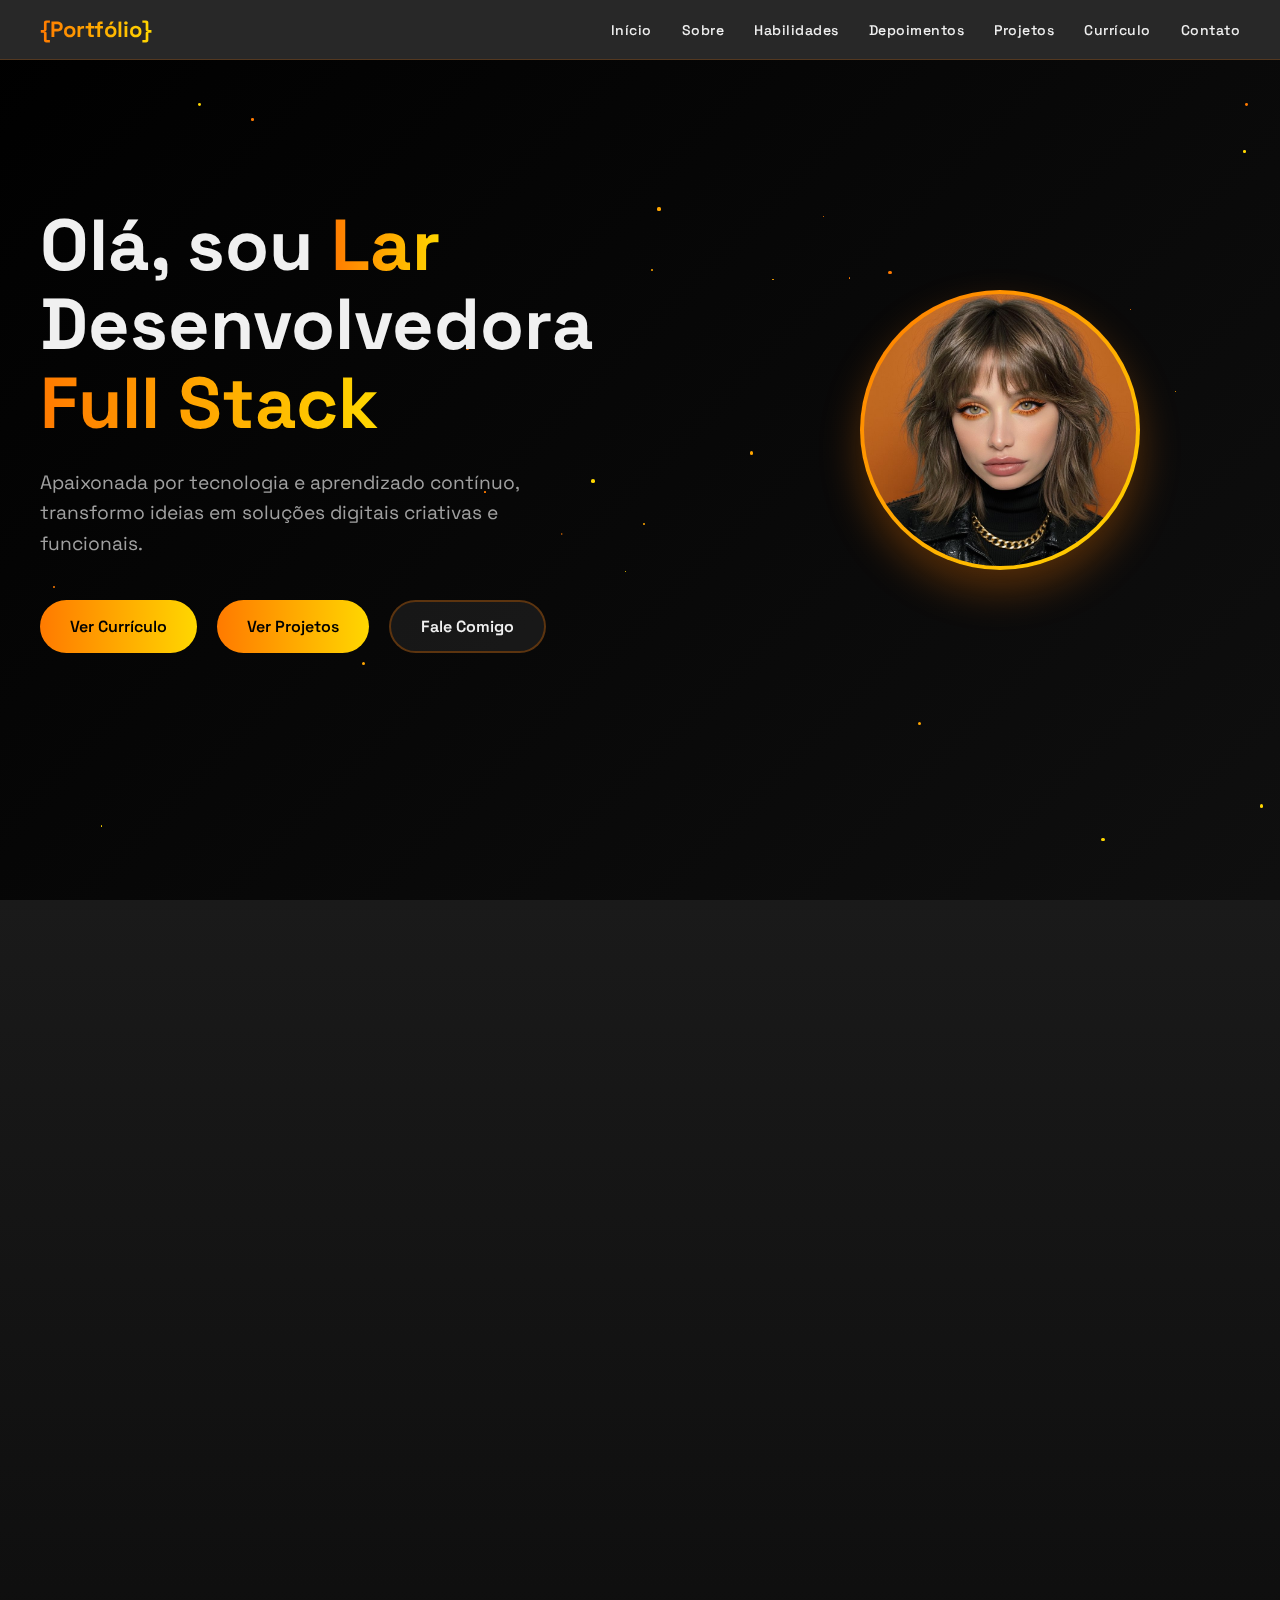
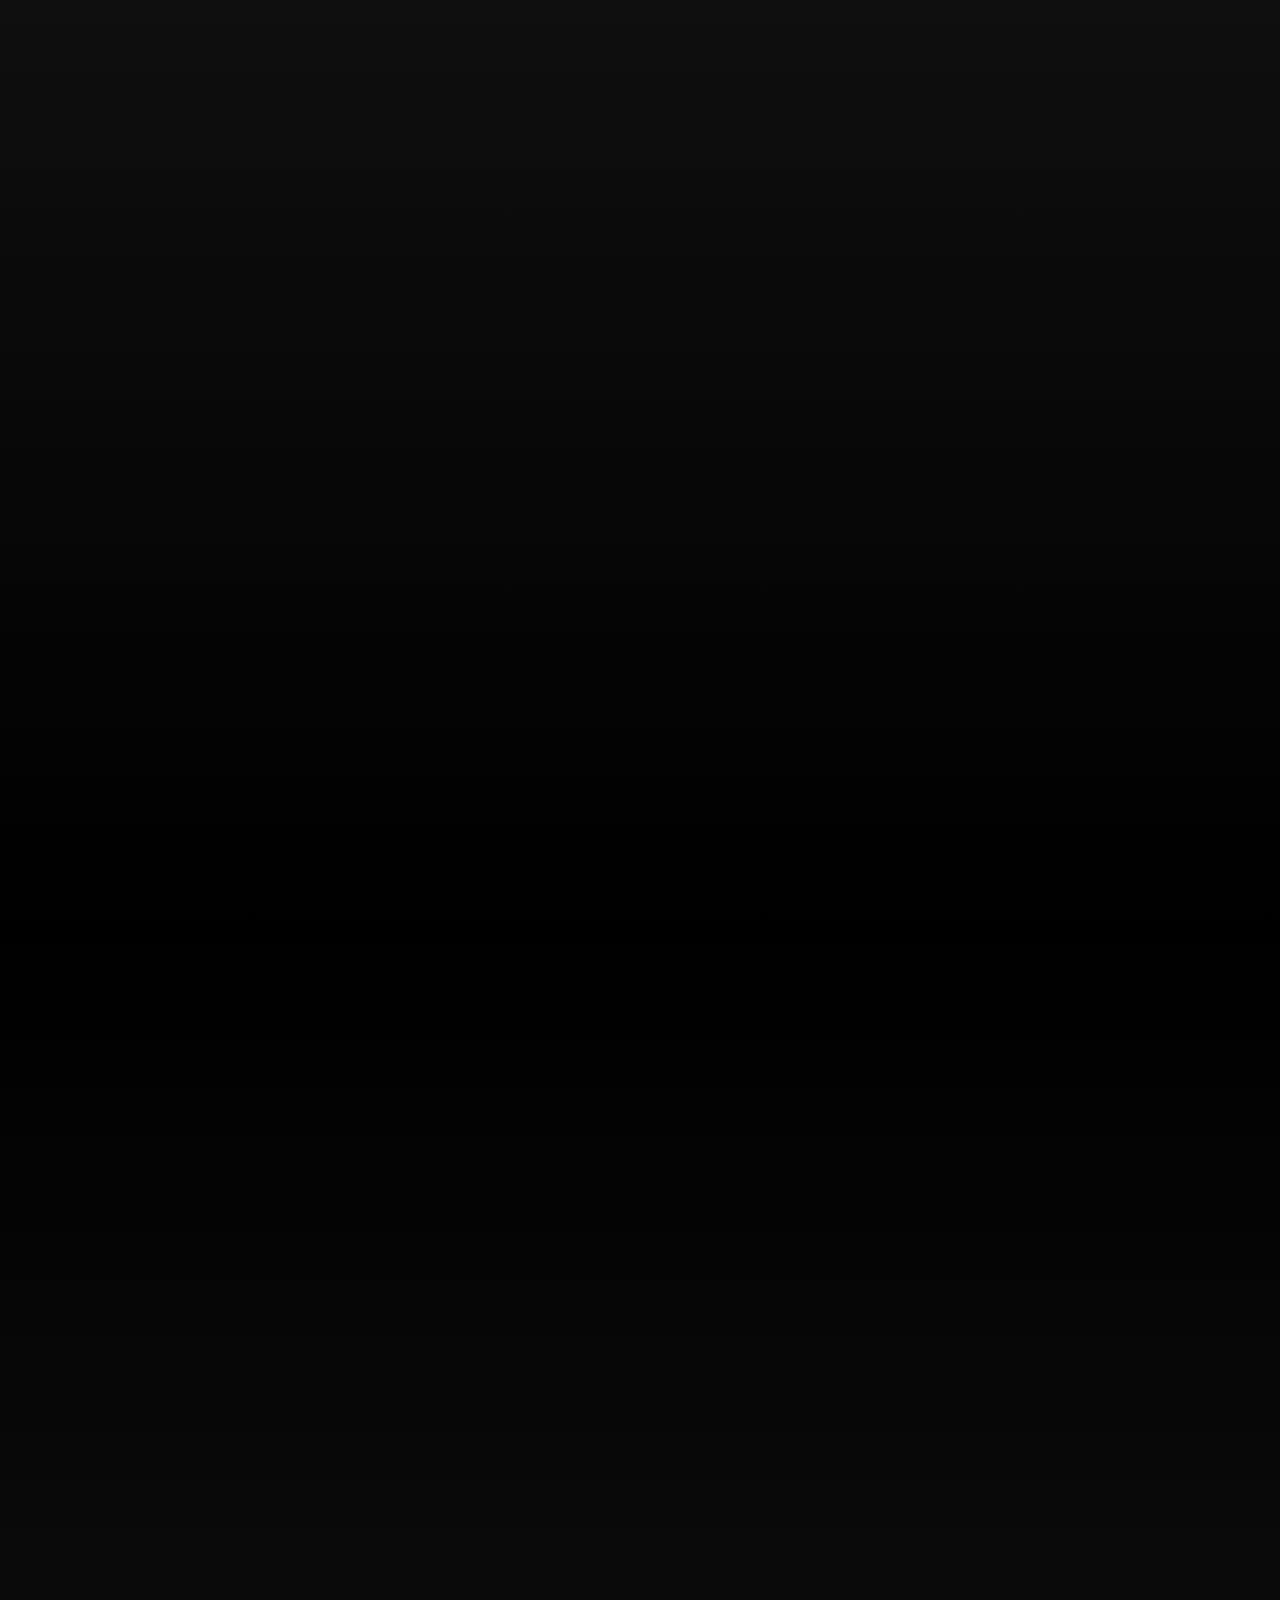
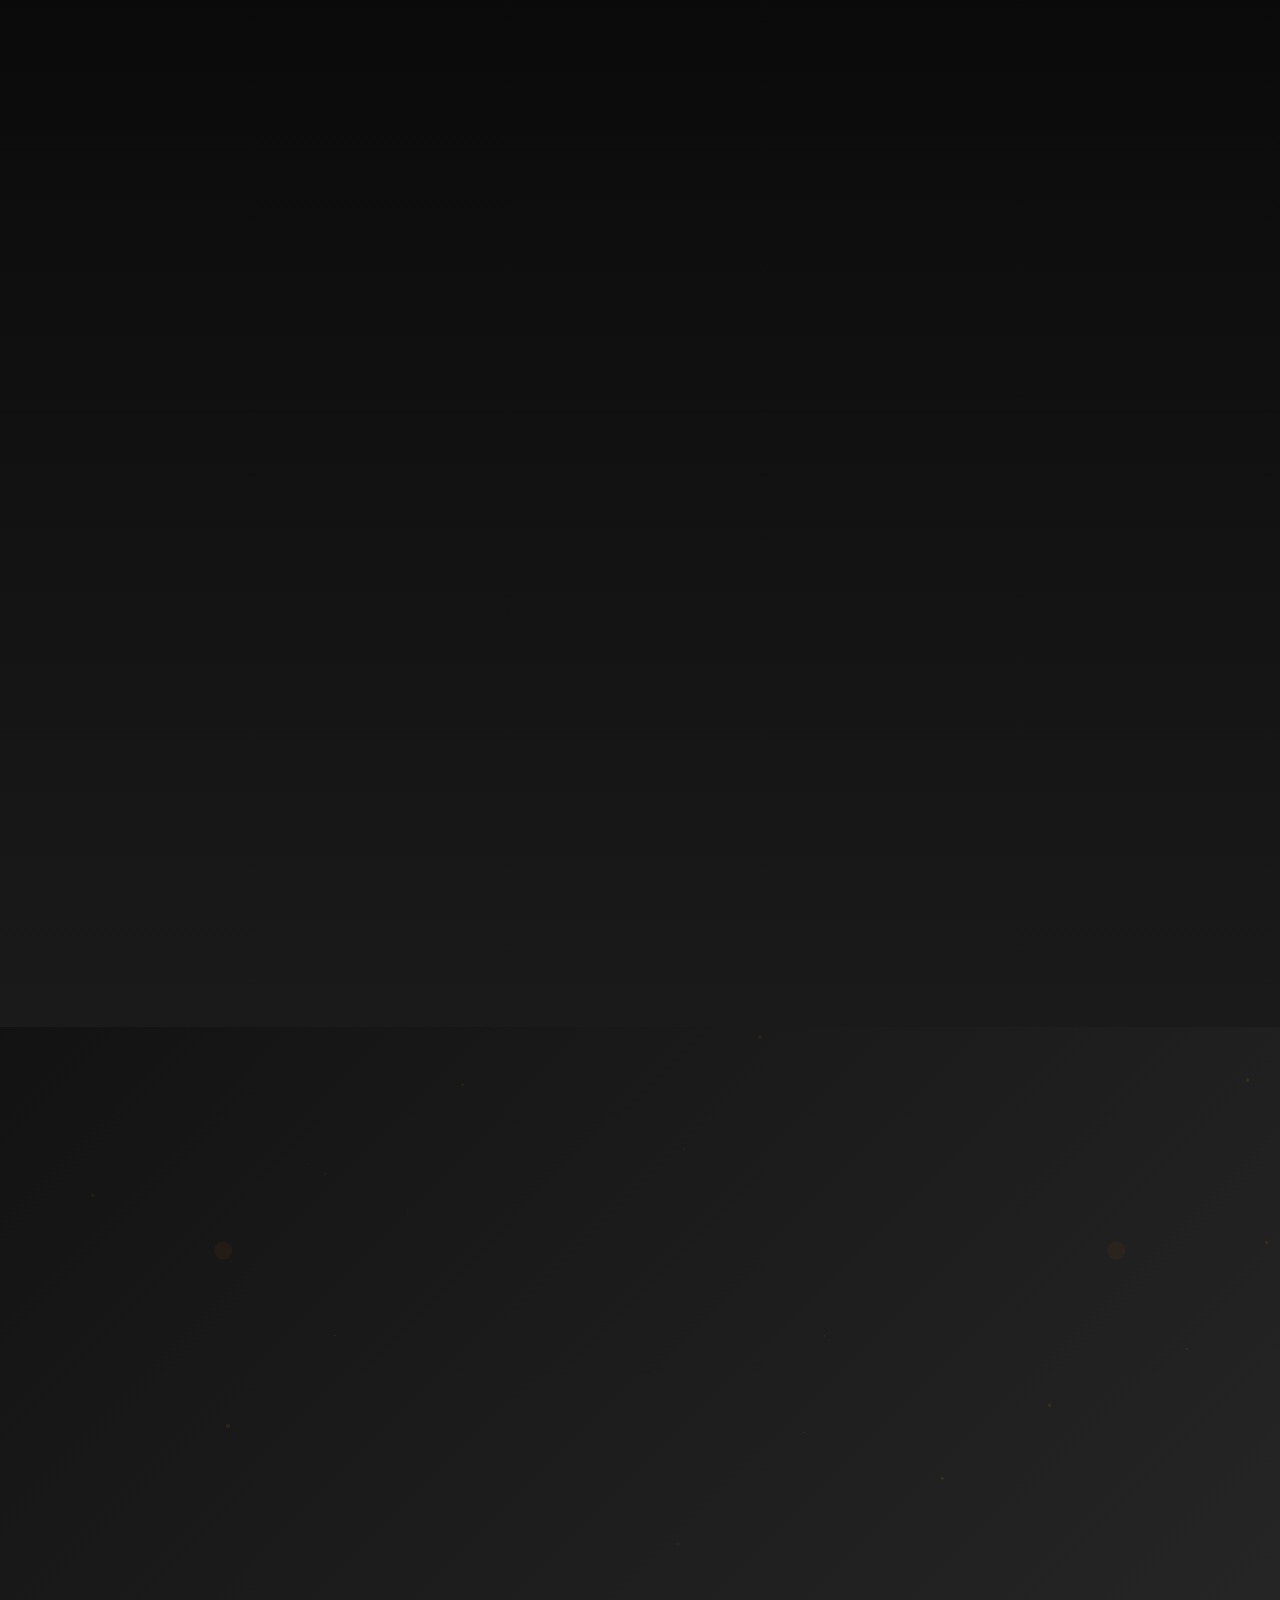
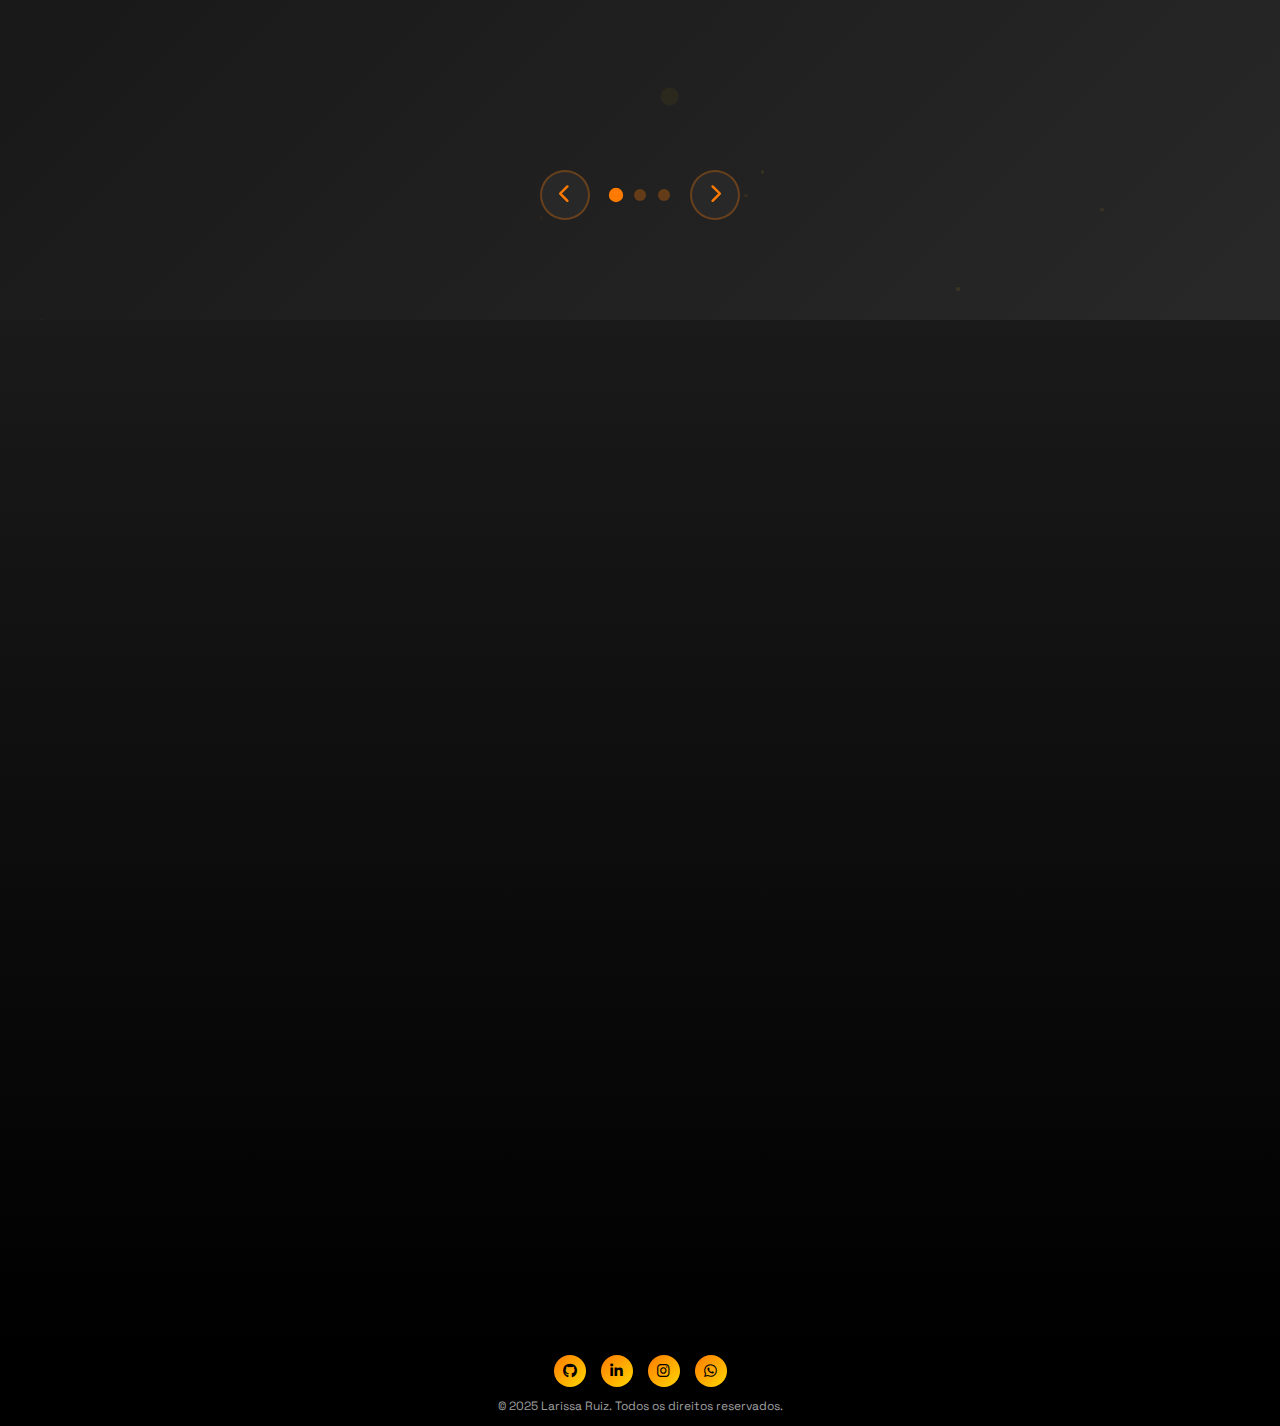
<file: index.html>
<!DOCTYPE html>
<html lang="pt-BR">

<head>
    <meta charset="UTF-8" />
    <meta name="viewport" content="width=device-width, initial-scale=1.0" />
    <title>Larissa Ruiz | Desenvolvedora</title>
    <link rel="stylesheet" href="style.css" />
    <link rel="stylesheet" href="https://cdnjs.cloudflare.com/ajax/libs/font-awesome/6.4.0/css/all.min.css" />

</head>

<body>
    <!-- Fundo animado com estrelas -->
    <div class="stars-background" id="starsBackground"></div>
    
    <header>
        <nav class="navbar">
            <h1 class="logo">{Portfólio}</h1>
            <ul class="nav-links">
                <li><a href="#hero">Início</a></li>
                <li><a href="#about">Sobre</a></li>
                <li><a href="#skills">Habilidades</a></li>
                <li><a href="#testimonials">Depoimentos</a></li>
                <li><a href="projetos.html">Projetos</a></li>
                <li><a href="curriculo.html">Currículo</a></li>
                <li><a href="#contact">Contato</a></li>
            </ul>
            <div class="mobile-menu-btn">
                <div class="bar"></div>
                <div class="bar"></div>
                <div class="bar"></div>
            </div>
        </nav>
    </header>

    <!-- Seção Hero -->
    <section id="hero">
        <div class="hero-content fade-in-left">
            <h1 class="hero-title">Olá, sou <span data-text="Larissa Ruiz">Larissa Ruiz</span><br>Desenvolvedora
                <span>Full Stack</span>
            </h1>
            <p class="hero-description">Apaixonada por tecnologia e aprendizado contínuo, transformo ideias em soluções digitais criativas e funcionais.</p>
            <div class="hero-cta">
                <a href="curriculo.html" class="btn btn-primary">Ver Currículo</a>
                <a href="projetos.html" class="btn btn-primary">Ver Projetos</a>
                <a href="#contact" class="btn btn-secondary">Fale Comigo</a>
            </div>
        </div>

        <div class="hero-image fade-in-right">
            <img src="assets/images/larissaruiz.jpg" alt="Larissa Ruiz - Desenvolvedora Full Stack" class="profile-photo">
        </div>
    </section>

    <!-- Seção Sobre -->
    <section id="about">
        <div class="about-header">
            <h2 class="section-title fade-in">Sobre Mim</h2>
            <p class="section-subtitle fade-in">Transformo ideias em soluções digitais criativas e funcionais.</p>
        </div>

        <div class="about-grid no-image">

            <div class="about-content fade-in-right">
                <p class="about-text">Desenvolvedora Full Stack Júnior com background em Moda e atualmente cursando Análise e Desenvolvimento de Sistemas. Tenho experiência prática em JavaScript, TypeScript, React, Node.js, NestJS, HTML, CSS, Git, SQL, APIs REST, além de bancos de dados relacionais (SQL, MySQL, PostgreSQL) e não relacionais (MongoDB), com foco em desenvolvimento web full stack e integração de sistemas.</p>
                
                <p class="about-text">Ao longo de 12 anos no setor da moda, atuei em empresas como C&A, Riachuelo, Grupo Soma e Shein, liderando equipes e projetos em modelagem digital, estilo e planejamento de produção. Essa trajetória fortaleceu competências como liderança, metodologias ágeis, resolução de problemas, pensamento analítico, trabalho colaborativo e visão estratégica, que hoje aplico ao desenvolvimento de software.</p>
                
                <p class="about-text">Busco uma oportunidade como Desenvolvedora Full Stack Júnior, em ambientes colaborativos e dinâmicos, onde eu possa unir minha experiência multidisciplinar ao aprendizado contínuo em tecnologia para entregar soluções eficientes, escaláveis e inovadoras.</p>
                
                <p class="about-text" style="margin-top: 2rem; font-style: italic; color: var(--primary-color);">Vamos conversar? Entre em contato pelo menu ou pelas minhas redes sociais no rodapé.</p>

                <div class="timeline">
                    <div class="timeline-item">
                        <div class="timeline-date">2023 - 2026</div>
                        <div class="timeline-title">Análise e Desenvolvimento de Sistemas</div>
                        <div class="timeline-description">Universidade São Judas Tadeu</div>
                    </div>
                    <div class="timeline-item">
                        <div class="timeline-date">2025</div>
                        <div class="timeline-title">Bootcamp Full Stack JavaScript</div>
                        <div class="timeline-description">Generation Brasil</div>
                    </div>
                    <div class="timeline-item">
                        <div class="timeline-date">2023 - 2025</div>
                        <div class="timeline-title">Specialist Pattern Maker</div>
                        <div class="timeline-description">SHEIN</div>
                    </div>
                </div>
            </div>
        </div>
    </section>

    <!-- Seção Habilidades -->
    <section id="skills">
        <h2 class="section-title fade-in">Habilidades</h2>
        <p class="section-subtitle fade-in">Tecnologias e ferramentas que domino para criar soluções digitais completas.
        </p>

        <div class="skills-container">
            <div class="skill-card fade-in">
                <div class="skill-icon">
                    <i class="fab fa-js"></i>
                </div>
                <h3 class="skill-name">JavaScript & TypeScript</h3>
                <p>Desenvolvimento web dinâmico e interativo, incluindo tipado robusto com TypeScript para aplicações mais seguras e escaláveis.</p>
                <div class="skill-level">
                    <div class="skill-progress" data-percentage="80"></div>
                </div>
                <div class="skill-percentage">80%</div>
            </div>

            <div class="skill-card fade-in">
                <div class="skill-icon">
                    <i class="fab fa-java"></i>
                </div>
                <h3 class="skill-name">Java</h3>
                <p>Programação orientada a objetos e desenvolvimento backend.</p>
                <div class="skill-level">
                    <div class="skill-progress" data-percentage="20"></div>
                </div>
                <div class="skill-percentage">20%</div>
            </div>

            <div class="skill-card fade-in">
                <div class="skill-icon">
                    <i class="fab fa-python"></i>
                </div>
                <h3 class="skill-name">Python</h3>
                <p>Desenvolvimento back-end e automação.</p>
                <div class="skill-level">
                    <div class="skill-progress" data-percentage="30"></div>
                </div>
                <div class="skill-percentage">30%</div>
            </div>

            <div class="skill-card fade-in">
                <div class="skill-icon">
                    <i class="fab fa-html5"></i>
                </div>
                <h3 class="skill-name">HTML & CSS</h3>
                <p>Estruturação semântica e estilização com CSS3 e Tailwind CSS.</p>
                <div class="skill-level">
                    <div class="skill-progress" data-percentage="80"></div>
                </div>
                <div class="skill-percentage">80%</div>
            </div>

            <div class="skill-card fade-in">
                <div class="skill-icon">
                    <i class="fab fa-react"></i>
                </div>
                <h3 class="skill-name">ReactJS</h3>
                <p>Desenvolvimento de interfaces modernas e responsivas.</p>
                <div class="skill-level">
                    <div class="skill-progress" data-percentage="70"></div>
                </div>
                <div class="skill-percentage">70%</div>
            </div>

            <div class="skill-card fade-in">
                <div class="skill-icon">
                    <i class="fab fa-node-js"></i>
                </div>
                <h3 class="skill-name">Node.js e NestJS</h3>
                <p>Desenvolvimento back-end, APIs REST escaláveis e frameworks modernos.</p>
                <div class="skill-level">
                    <div class="skill-progress" data-percentage="70"></div>
                </div>
                <div class="skill-percentage">70%</div>
            </div>

            <div class="skill-card fade-in">
                <div class="skill-icon">
                    <i class="fas fa-database"></i>
                </div>
                <h3 class="skill-name">Bancos de Dados</h3>
                <p>MySQL, PostgreSQL e MongoDB.</p>
                <div class="skill-level">
                    <div class="skill-progress" data-percentage="70"></div>
                </div>
                <div class="skill-percentage">70%</div>
            </div>

            <div class="skill-card fade-in">
                <div class="skill-icon">
                    <i class="fab fa-git-alt"></i>
                </div>
                <h3 class="skill-name">Git & GitHub</h3>
                <p>Controle de versionamento e colaboração em equipe.</p>
                <div class="skill-level">
                    <div class="skill-progress" data-percentage="85"></div>
                </div>
                <div class="skill-percentage">85%</div>
            </div>

            <div class="skill-card fade-in">
                <div class="skill-icon">
                    <i class="fas fa-cogs"></i>
                </div>
                <h3 class="skill-name">DevOps</h3>
                <p>Docker, Kubernetes e computação em nuvem.</p>
                <div class="skill-level">
                    <div class="skill-progress" data-percentage="60"></div>
                </div>
                <div class="skill-percentage">60%</div>
            </div>

            <div class="skill-card fade-in">
                <div class="skill-icon">
                    <i class="fas fa-tasks"></i>
                </div>
                <h3 class="skill-name">Metodologias Ágeis</h3>
                <p>Scrum, Kanban e PMI/PMBOK para gestão de projetos.</p>
                <div class="skill-level">
                    <div class="skill-progress" data-percentage="80"></div>
                </div>
                <div class="skill-percentage">80%</div>
            </div>

            <div class="skill-card fade-in">
                <div class="skill-icon">
                    <i class="fas fa-clipboard-check"></i>
                </div>
                <h3 class="skill-name">Testes e Documentação</h3>
                <p>Testes de APIs com Insomnia e Postman, documentação com Swagger.</p>
                <div class="skill-level">
                    <div class="skill-progress" data-percentage="75"></div>
                </div>
                <div class="skill-percentage">75%</div>
            </div>

        </div>
    </section>

    <!-- Seção Depoimentos -->
    <section id="testimonials">
        <h2 class="section-title fade-in">Depoimentos</h2>
        
        <div class="testimonials-carousel">
            <div class="testimonials-container">
                <div class="testimonial-slide active">
                    <div class="testimonial-card fade-in">
                        <div class="testimonial-content">
                            <div class="quote-icon">
                                <i class="fas fa-quote-left"></i>
                            </div>
                            <p class="testimonial-text">
                                Tive o prazer de trabalhar com a Larissa em projetos de desenvolvimento, e posso dizer que sua atenção aos detalhes e seu desejo de seguir padrões de qualidade fizeram grande diferença nas entregas. Larissa contribui de forma consistente para a organização e eficiência da equipe, sempre buscando soluções bem estruturadas e alinhadas às melhores práticas.
                            </p>
                        </div>
                        <div class="testimonial-author">
                            <h4>Viviane Santos</h4>
                            <p>Desenvolvedora Back-end Júnior</p>
                        </div>
                    </div>
                </div>

                <div class="testimonial-slide">
                    <div class="testimonial-card fade-in">
                        <div class="testimonial-content">
                            <div class="quote-icon">
                                <i class="fas fa-quote-left"></i>
                            </div>
                            <p class="testimonial-text">
                                Trabalhar com a Larissa na equipe Code7 foi uma experiência muito positiva. Ela se destacou pela criatividade e capacidade de encontrar soluções inovadoras durante o desenvolvimento do projeto. Sempre atenta aos detalhes, trouxe ideias que melhoraram tanto a usabilidade quanto a qualidade do produto final, demonstrando um ótimo domínio técnico e visão de conjunto.
                                <br><br>
                                Além disso, a Larissa tem uma energia contagiante e uma postura colaborativa que faz toda diferença em equipe. Ela sabe ouvir, contribuir e incentivar o grupo a buscar o melhor resultado possível. Uma profissional talentosa, criativa e comprometida, com quem eu teria o prazer de trabalhar novamente.
                            </p>
                        </div>
                        <div class="testimonial-author">
                            <h4>Felipe Alves</h4>
                            <p>Desenvolvedor Full Stack Jr</p>
                        </div>
                    </div>
                </div>

                <div class="testimonial-slide">
                    <div class="testimonial-card fade-in">
                        <div class="testimonial-content">
                            <div class="quote-icon">
                                <i class="fas fa-quote-left"></i>
                            </div>
                            <p class="testimonial-text">
                                Trabalhar com a Larissa na equipe Code7 foi uma experiência inspiradora. Ela combina criatividade, organização e domínio técnico de forma natural, sempre contribuindo para que o time entregasse resultados de qualidade. Sua postura colaborativa e atenção aos detalhes fazem dela uma profissional completa e indispensável em qualquer projeto.
                            </p>
                        </div>
                        <div class="testimonial-author">
                            <h4>Matheus Pereira Xavier</h4>
                            <p>Desenvolvedor Full Stack</p>
                        </div>
                    </div>
                </div>
            </div>

            <div class="carousel-controls">
                <button class="carousel-btn prev" onclick="changeTestimonial(-1)">
                    <i class="fas fa-chevron-left"></i>
                </button>
                <div class="carousel-indicators">
                    <span class="indicator active" onclick="currentTestimonial(1)"></span>
                    <span class="indicator" onclick="currentTestimonial(2)"></span>
                    <span class="indicator" onclick="currentTestimonial(3)"></span>
                </div>
                <button class="carousel-btn next" onclick="changeTestimonial(1)">
                    <i class="fas fa-chevron-right"></i>
                </button>
            </div>
        </div>
    </section>

    <!-- Seção Contato -->
    <section id="contact">
        <h2 class="section-title fade-in">Entre em Contato</h2>
        <p class="section-subtitle fade-in">Vamos conversar sobre seu projeto e como posso ajudar a torná-lo realidade. Seja como parceira em projetos (freelancer) ou integrante da sua equipe (CLT).
        </p>

        <div class="contact-grid">
            <div class="contact-info fade-in-left">
                <div class="contact-card">
                    <div class="contact-icon">
                        <i class="fas fa-envelope"></i>
                    </div>
                    <div class="contact-details">
                        <h3>Email</h3>
                        <p>rrs.larissa@gmail.com</p>
                    </div>
                </div>

                <a href="https://wa.me/551151990212" target="_blank" class="contact-card contact-card-whatsapp">
                    <div class="contact-icon">
                        <i class="fab fa-whatsapp"></i>
                    </div>
                    <div class="contact-details">
                        <h3>WhatsApp Business</h3>
                        <p>+55 (11) 5199-0212</p>
                    </div>
                </a>

                <div class="contact-card">
                    <div class="contact-icon">
                        <i class="fas fa-map-marker-alt"></i>
                    </div>
                    <div class="contact-details">
                        <h3>Localização</h3>
                        <p>São Paulo - SP, Brasil</p>
                    </div>
                </div>
            </div>

            <form class="contact-form fade-in-right" action="https://formspree.io/f/mdkpajoa" method="POST">
                <!-- Campo oculto para evitar spam -->
                <input type="hidden" name="_subject" value="Nova mensagem do portfólio">
                <input type="hidden" name="_next" value="obrigada.html">
                <input type="hidden" name="_captcha" value="false">
                
                <div class="form-group">
                    <label for="name">Nome</label>
                    <input type="text" id="name" name="name" class="form-input" placeholder="Seu nome" required>
                </div>

                <div class="form-group">
                    <label for="email">Email</label>
                    <input type="email" id="email" name="email" class="form-input" placeholder="Seu email" required>
                </div>

                <div class="form-group">
                    <label for="message">Mensagem</label>
                    <textarea id="message" name="message" class="form-textarea" placeholder="Sua mensagem" required></textarea>
                </div>

                <button type="submit" class="btn btn-primary">Enviar Mensagem</button>
            </form>
        </div>
    </section>

    <!-- Rodapé -->
    <footer>
        <div class="footer-content">
            <div class="footer-social">
                <a href="https://github.com/Lalisruiz" target="_blank" class="social-link"><i class="fab fa-github"></i></a>
                <a href="https://www.linkedin.com/in/larissa-r-ruiz/" target="_blank" class="social-link"><i class="fab fa-linkedin-in"></i></a>
                <a href="https://www.instagram.com/lalisruiz/" target="_blank" class="social-link"><i class="fab fa-instagram"></i></a>
                <a href="https://wa.me/551151990212" target="_blank" class="social-link whatsapp-business"><i class="fab fa-whatsapp"></i></a>
            </div>
            
            <p class="footer-copyright">© 2025 Larissa Ruiz. Todos os direitos reservados.</p>
        </div>
    </footer>

    <script>
        // Gerar estrelas animadas
        function createStars() {
            const starsContainer = document.getElementById('starsBackground');
            const numberOfStars = 150; // Aumentando quantidade de estrelas
            
            for (let i = 0; i < numberOfStars; i++) {
                const star = document.createElement('div');
                star.className = 'star';
                
                // Posição aleatória
                star.style.left = Math.random() * 100 + '%';
                star.style.top = Math.random() * 100 + '%';
                
                // Tamanho aleatório menor
                const size = Math.random() * 3 + 1; // Tamanho de 1px a 4px
                star.style.width = size + 'px';
                star.style.height = size + 'px';
                
                // Delay aleatório para animação
                star.style.animationDelay = Math.random() * 3 + 's';
                
                starsContainer.appendChild(star);
            }
            
            // Criar estrelas cadentes
            for (let i = 0; i < 3; i++) {
                const shootingStar = document.createElement('div');
                shootingStar.className = 'shooting-star';
                
                shootingStar.style.left = Math.random() * 100 + '%';
                shootingStar.style.top = Math.random() * 50 + '%';
                shootingStar.style.animationDelay = Math.random() * 8 + 's';
                
                starsContainer.appendChild(shootingStar);
            }
        }
        
        // Inicializar quando a página carregar
        document.addEventListener('DOMContentLoaded', createStars);
    </script>
    
    <script src="script.js"></script>
</body>

</html>
</file>
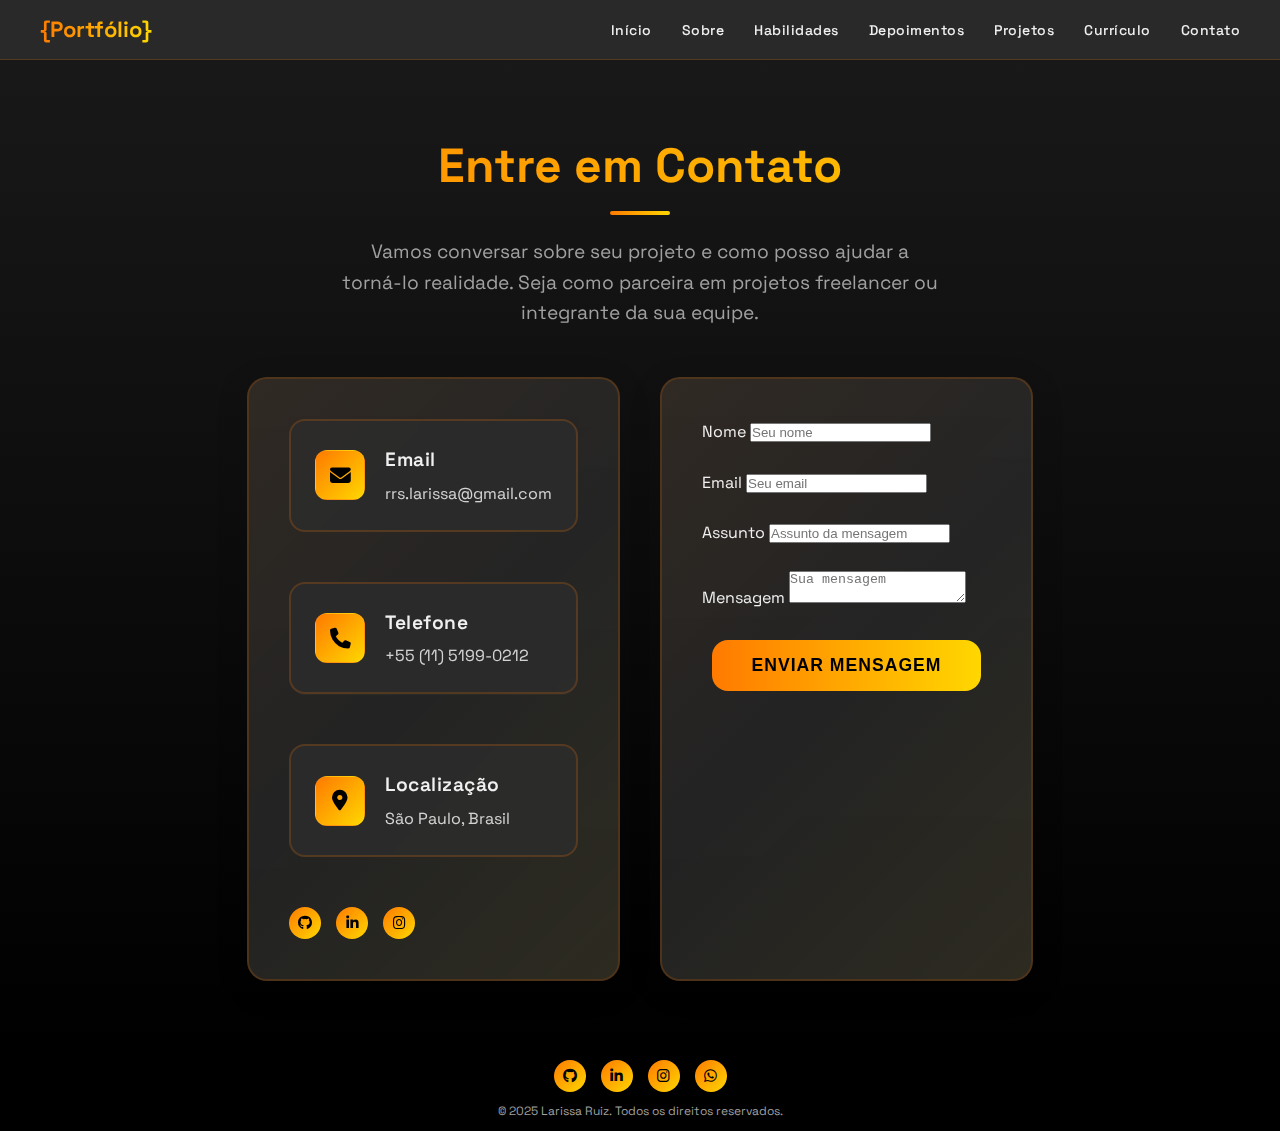
<file: contato.html>
<!DOCTYPE html>
<html lang="pt-BR">

<head>
    <meta charset="UTF-8" />
    <meta name="viewport" content="width=device-width, initial-scale=1.0" />
    <title>Larissa Ruiz | Contato</title>
    <link rel="stylesheet" href="style.css" />
    <link rel="stylesheet" href="https://cdnjs.cloudflare.com/ajax/libs/font-awesome/6.4.0/css/all.min.css" />

</head>

<body>
    <header>
        <nav class="navbar">
            <h1 class="logo">{Portfólio}</h1>
            <ul class="nav-links">
                <li><a href="index.html#hero">Início</a></li>
                <li><a href="index.html#about">Sobre</a></li>
                <li><a href="index.html#skills">Habilidades</a></li>
                <li><a href="index.html#testimonials">Depoimentos</a></li>
                <li><a href="projetos.html">Projetos</a></li>
                <li><a href="curriculo.html">Currículo</a></li>
                <li><a href="#contact" class="active">Contato</a></li>
            </ul>
            <div class="mobile-menu-btn">
                <div class="bar"></div>
                <div class="bar"></div>
                <div class="bar"></div>
            </div>
        </nav>
    </header>

    <!-- Seção Contato -->
    <section id="contact" class="page-section">
        <h2 class="section-title fade-in">Entre em Contato</h2>
        <p class="section-subtitle fade-in">Vamos conversar sobre seu projeto e como posso ajudar a torná-lo realidade. Seja como parceira em projetos freelancer ou integrante da sua equipe.
        </p>

        <div class="contact-grid">
            <div class="contact-info fade-in-left">
                <div class="contact-card">
                    <div class="contact-icon">
                        <i class="fas fa-envelope"></i>
                    </div>
                    <div class="contact-details">
                        <h3>Email</h3>
                        <p>rrs.larissa@gmail.com</p>
                    </div>
                </div>

                <div class="contact-card">
                    <div class="contact-icon">
                        <i class="fas fa-phone"></i>
                    </div>
                    <div class="contact-details">
                        <h3>Telefone</h3>
                        <p>+55 (11) 5199-0212</p>
                    </div>
                </div>

                <div class="contact-card">
                    <div class="contact-icon">
                        <i class="fas fa-map-marker-alt"></i>
                    </div>
                    <div class="contact-details">
                        <h3>Localização</h3>
                        <p>São Paulo, Brasil</p>
                    </div>
                </div>

                <div class="social-links">
                    <a href="https://github.com/Lalisruiz" target="_blank" class="social-link"><i class="fab fa-github"></i></a>
                    <a href="https://www.linkedin.com/in/larissa-r-ruiz/" target="_blank" class="social-link"><i class="fab fa-linkedin-in"></i></a>
                    <a href="https://www.instagram.com/lalisruiz/" target="_blank" class="social-link"><i class="fab fa-instagram"></i></a>
                </div>
            </div>

            <form class="contact-form fade-in-right" action="https://formspree.io/f/mdkpajoa" method="POST">
                <div class="form-group">
                    <label for="name">Nome</label>
                    <input type="text" id="name" name="name" placeholder="Seu nome" required>
                </div>

                <div class="form-group">
                    <label for="email">Email</label>
                    <input type="email" id="email" name="email" placeholder="Seu email" required>
                </div>

                <div class="form-group">
                    <label for="subject">Assunto</label>
                    <input type="text" id="subject" name="subject" placeholder="Assunto da mensagem" required>
                </div>

                <div class="form-group">
                    <label for="message">Mensagem</label>
                    <textarea id="message" name="message" placeholder="Sua mensagem" required></textarea>
                </div>

                <button type="submit" class="btn btn-primary">Enviar Mensagem</button>
            </form>
        </div>
    </section>

    <!-- Rodapé -->
    <footer>
        <div class="footer-content">
            <div class="footer-social">
                <a href="https://github.com/Lalisruiz" target="_blank" class="social-link"><i class="fab fa-github"></i></a>
                <a href="https://www.linkedin.com/in/larissa-r-ruiz/" target="_blank" class="social-link"><i class="fab fa-linkedin-in"></i></a>
                <a href="https://www.instagram.com/lalisruiz/" target="_blank" class="social-link"><i class="fab fa-instagram"></i></a>
                <a href="https://wa.me/551151990212" target="_blank" class="social-link whatsapp-business"><i class="fab fa-whatsapp"></i></a>
            </div>
            
            <p class="footer-copyright">© 2025 Larissa Ruiz. Todos os direitos reservados.</p>
        </div>
    </footer>

    <script src="script.js"></script>
</body>

</html>
</file>
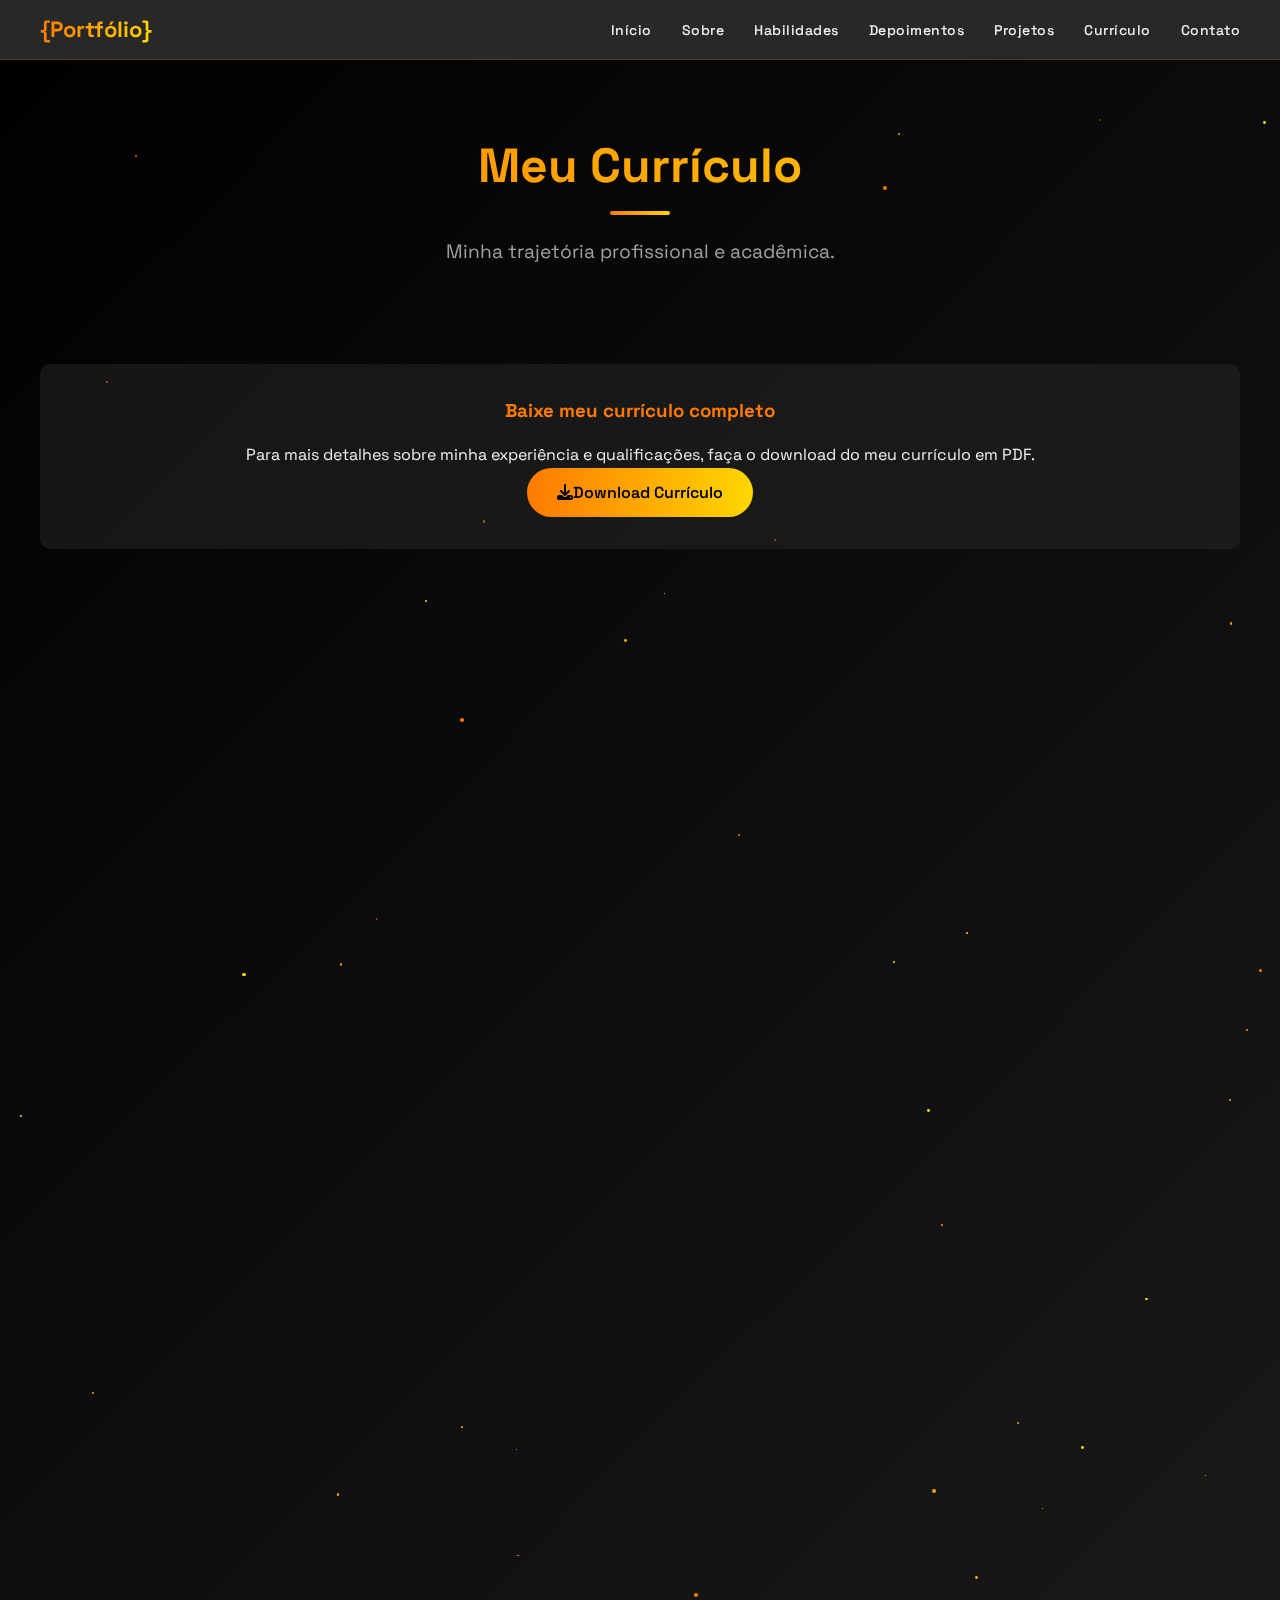
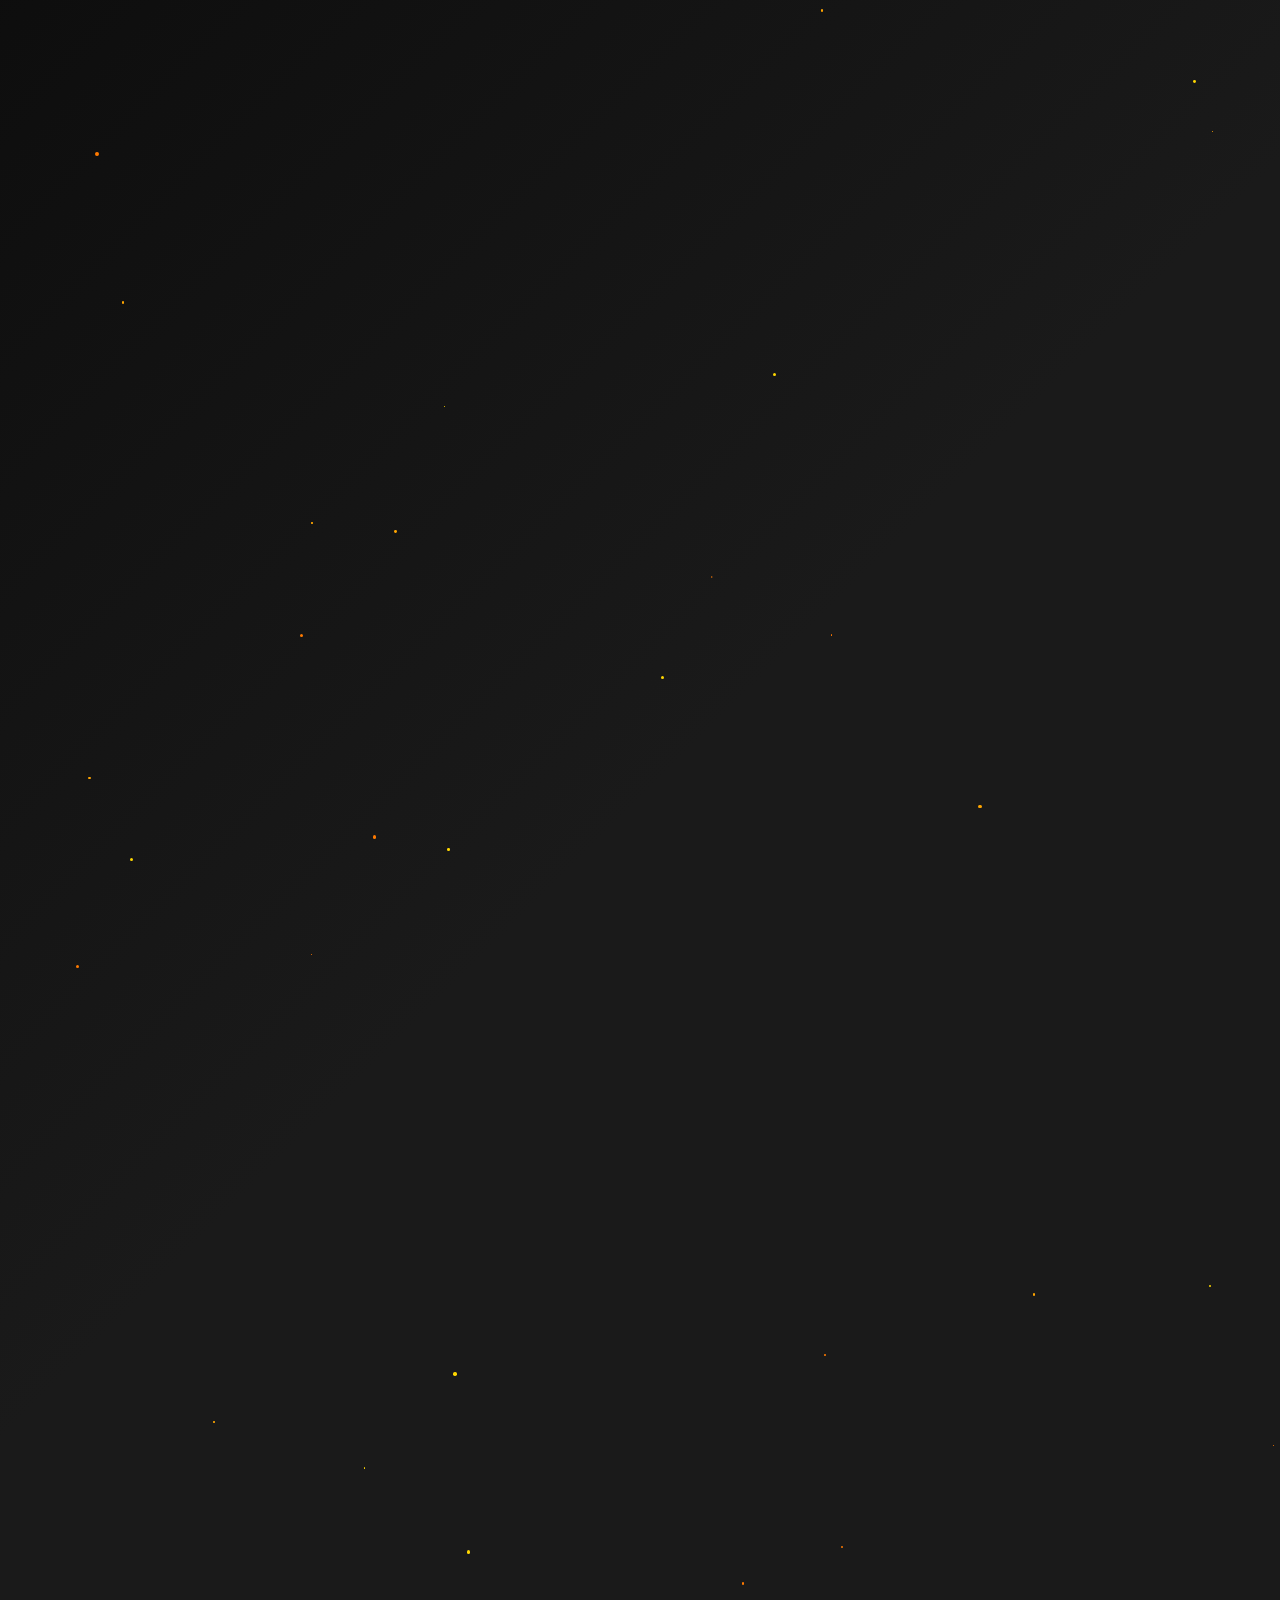
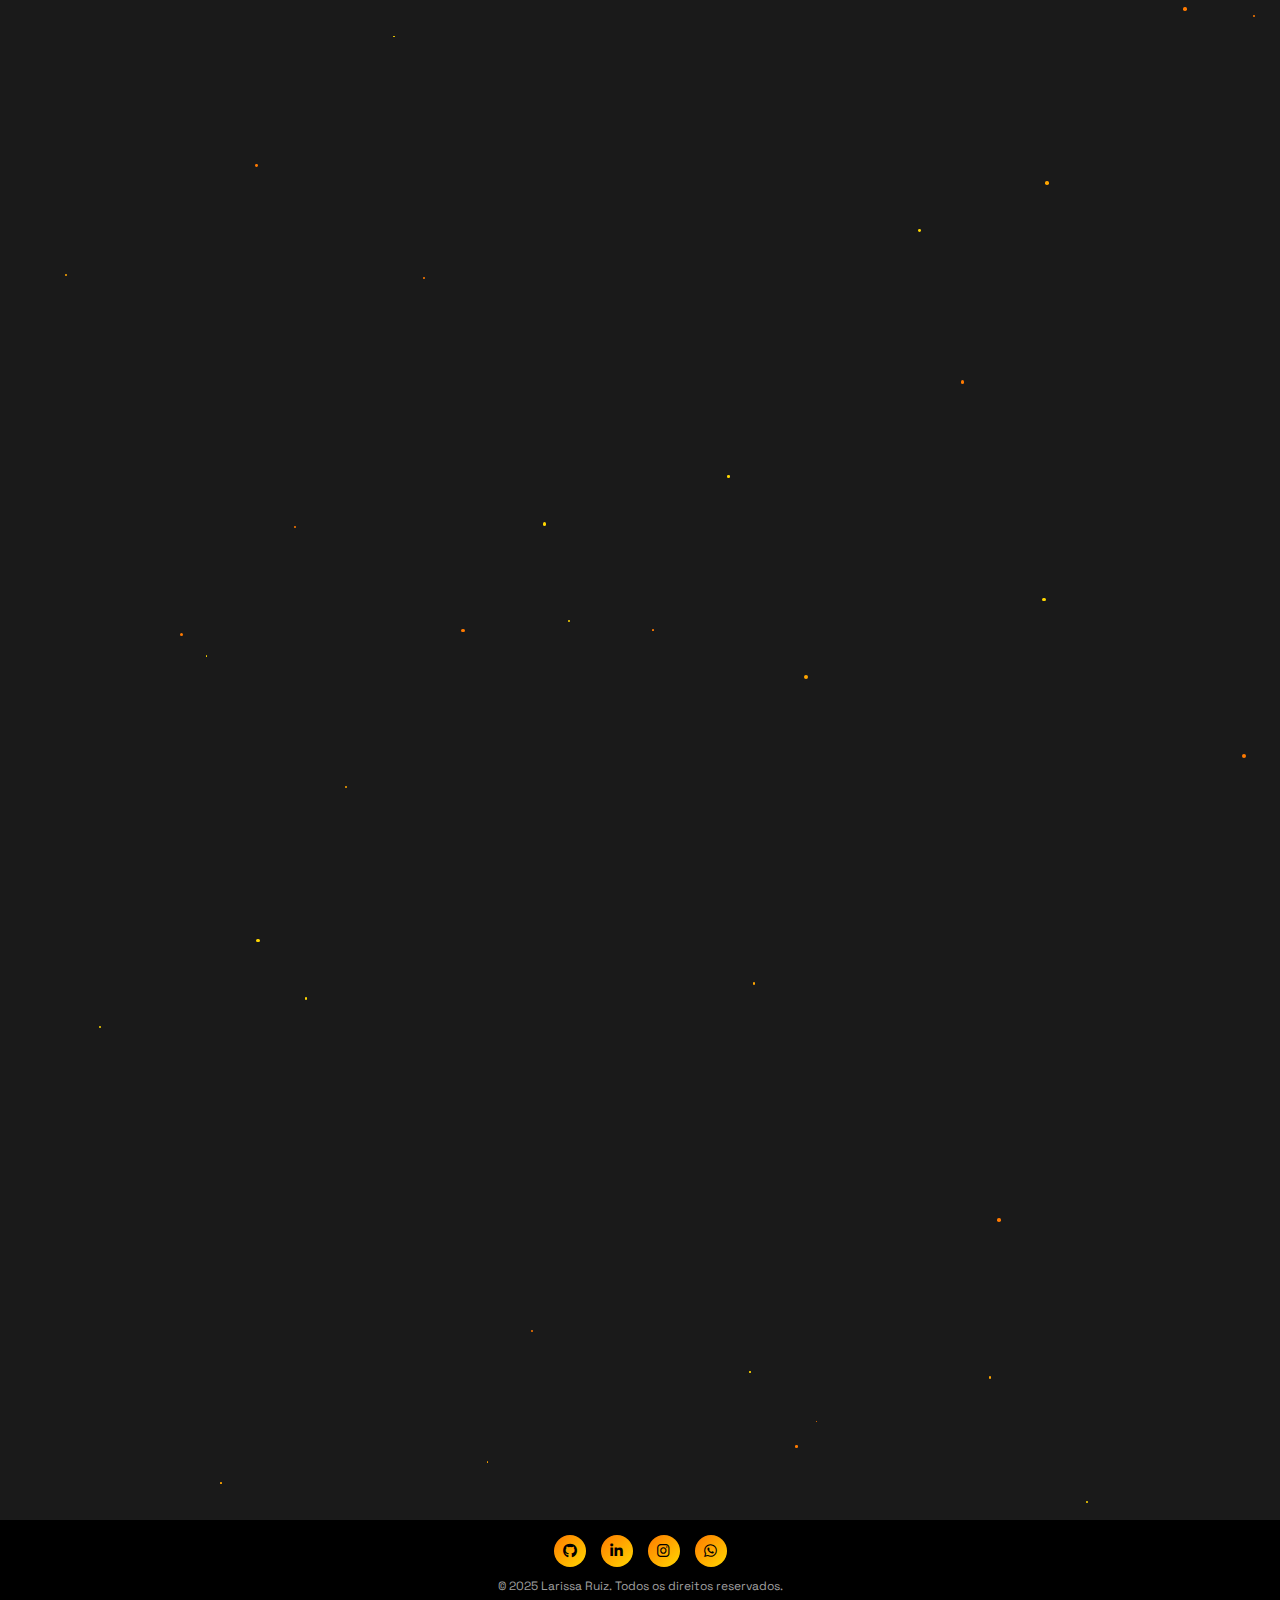
<file: curriculo.html>
<!DOCTYPE html>
<html lang="pt-BR">

<head>
    <meta charset="UTF-8" />
    <meta name="viewport" content="width=device-width, initial-scale=1.0" />
    <title>Larissa Ruiz | Currículo</title>
    <link rel="stylesheet" href="style.css" />
    <link rel="stylesheet" href="https://cdnjs.cloudflare.com/ajax/libs/font-awesome/6.4.0/css/all.min.css" />

</head>

<body>
    <!-- Fundo animado com estrelas -->
    <div class="stars-background" id="starsBackground"></div>

    <header>
        <nav class="navbar">
            <h1 class="logo">{Portfólio}</h1>
            <ul class="nav-links">
                <li><a href="index.html#hero">Início</a></li>
                <li><a href="index.html#about">Sobre</a></li>
                <li><a href="index.html#skills">Habilidades</a></li>
                <li><a href="index.html#testimonials">Depoimentos</a></li>
                <li><a href="projetos.html">Projetos</a></li>
                <li><a href="curriculo.html" class="active">Currículo</a></li>
                <li><a href="index.html#contact">Contato</a></li>
            </ul>
            <div class="mobile-menu-btn">
                <div class="bar"></div>
                <div class="bar"></div>
                <div class="bar"></div>
            </div>
        </nav>
    </header>

    <!-- Seção Currículo -->
    <section id="resume" class="page-section">
        <h2 class="section-title fade-in">Meu Currículo</h2>
        <p class="section-subtitle fade-in">Minha trajetória profissional e acadêmica.</p>

        <div class="resume-container">
            <div class="resume-download fade-in">
                <h3>Baixe meu currículo completo</h3>
                <p>Para mais detalhes sobre minha experiência e qualificações, faça o download do meu currículo em PDF.
                </p>
                <a href="assets/resume/Larissa_Ruiz_CV_Dev.pdf" class="btn btn-primary" download><i
                        class="fas fa-download"></i> Download Currículo</a>
            </div>

            <div class="resume-sections">
                <div class="resume-section fade-in">
                    <h3><i class="fas fa-briefcase"></i> Experiência Profissional</h3>

                    <div class="timeline">
                        <div class="timeline-item">
                            <div class="timeline-dot"></div>
                            <div class="timeline-date">Julho 2023 - Março 2025</div>
                            <div class="timeline-content">
                                <h4>Specialist Pattern Maker</h4>
                                <h5>SHEIN</h5>
                                <p>Gestão de parcerias e implementação de sistemas digitais (ETCad) em fornecedores, 
                                criação e manutenção de bancos de dados técnicos, desenvolvimento de Tech Packs, 
                                liderança de projetos de melhoria contínua aplicando tecnologias para aumentar eficiência operacional.</p>
                            </div>
                        </div>

                        <div class="timeline-item">
                            <div class="timeline-dot"></div>
                            <div class="timeline-date">Outubro 2022 - Julho 2023</div>
                            <div class="timeline-content">
                                <h4>Modelista Sênior</h4>
                                <h5>C&A</h5>
                                <p>Criação e validação de bases de modelagem digital, desenvolvimento e manutenção de bancos 
                                de dados técnicos, otimização de processos e orientação a fornecedores e equipes internas.</p>
                            </div>
                        </div>

                        <div class="timeline-item">
                            <div class="timeline-dot"></div>
                            <div class="timeline-date">Maio 2021 - Outubro 2022</div>
                            <div class="timeline-content">
                                <h4>Modelista Pleno</h4>
                                <h5>GRUPO SOMA – ANIMALE JEANS</h5>
                                <p>Desenvolvimento de produto com foco em modelagem, testes e análise do produto, 
                                acompanhamento da produção, treinamento de fornecedores e análise de dados para 
                                padronização e melhoria de processos.</p>
                            </div>
                        </div>

                        <div class="timeline-item">
                            <div class="timeline-dot"></div>
                            <div class="timeline-date">Março 2020 - Fevereiro 2021</div>
                            <div class="timeline-content">
                                <h4>Modelista Junior</h4>
                                <h5>Riachuelo – Grupo Guararapes</h5>
                                <p>Desenvolvimento de modelagens para coleções, análise técnica de produtos e 
                                acompanhamento de processos produtivos.</p>
                            </div>
                        </div>
                    </div>
                </div>

                <div class="resume-section fade-in">
                    <h3><i class="fas fa-graduation-cap"></i> Formação Acadêmica</h3>

                    <div class="timeline">
                        <div class="timeline-item">
                            <div class="timeline-dot"></div>
                            <div class="timeline-date">Agosto 2023 - Junho 2026</div>
                            <div class="timeline-content">
                                <h4>ANÁLISE E DESENVOLVIMENTO DE SISTEMAS</h4>
                                <h5>Universidade São Judas Tadeu</h5>
                                <p>Desenvolvimento, implantação e manutenção de sistemas computacionais, gestão de projetos, 
                                metodologias ágeis e desenvolvimento full stack.</p>
                            </div>
                        </div>

                        <div class="timeline-item">
                            <div class="timeline-dot"></div>
                            <div class="timeline-date">Junho 2025 - Setembro 2025</div>
                            <div class="timeline-content">
                                <h4>BOOTCAMP DESENVOLVEDOR FULL STACK JAVASCRIPT</h4>
                                <h5>Generation Brasil</h5>
                                <p>JavaScript, ReactJS, Node.js, NestJS, TypeScript, MySQL e metodologias ágeis (SCRUM).</p>
                            </div>
                        </div>

                        <div class="timeline-item">
                            <div class="timeline-dot"></div>
                            <div class="timeline-date">Dezembro 2024 - Dezembro 2025</div>
                            <div class="timeline-content">
                                <h4>DESENVOLVEDOR FULL STACK PYTHON</h4>
                                <h5>EBAC</h5>
                                <p>Python, Django, APIs, microsserviços, DevOps, Docker e Kubernetes.</p>
                            </div>
                        </div>

                        <div class="timeline-item">
                            <div class="timeline-dot"></div>
                            <div class="timeline-date">Junho 2015 - Junho 2018</div>
                            <div class="timeline-content">
                                <h4>GESTÃO E PRODUÇÃO DO VESTUÁRIO</h4>
                                <h5>SENAI Francisco Matarazzo</h5>
                                <p>Gestão da produção industrial, modelagem 3D e engenharia aplicada à moda.</p>
                            </div>
                        </div>
                    </div>
                </div>

                <div class="resume-section fade-in">
                    <h3><i class="fas fa-handshake"></i> Soft Skills</h3>

                    <div class="skills-grid">
                        <div class="skill-item">
                            <span>Raciocínio lógico e pensamento analítico</span>
                        </div>
                        <div class="skill-item">
                            <span>Proatividade e aprendizado contínuo</span>
                        </div>
                        <div class="skill-item">
                            <span>Trabalho em equipe e boa comunicação</span>
                        </div>
                        <div class="skill-item">
                            <span>Foco em resultados e resolução de problemas</span>
                        </div>
                        <div class="skill-item">
                            <span>Adaptabilidade e curiosidade tecnológica</span>
                        </div>
                        <div class="skill-item">
                            <span>Autogestão e responsabilidade com prazos</span>
                        </div>
                        <div class="skill-item">
                            <span>Resiliência diante de desafios</span>
                        </div>
                        <div class="skill-item">
                            <span>Empatia e colaboração</span>
                        </div>
                    </div>
                </div>

                <div class="resume-section fade-in">
                    <h3><i class="fas fa-code"></i> Hard Skills</h3>

                    <div class="tech-skills">
                        <div class="tech-category">
                            <h4>Front-End</h4>
                            <div class="tech-items">
                                <span class="tech-tag">HTML</span>
                                <span class="tech-tag">CSS</span>
                                <span class="tech-tag">Tailwind</span>
                                <span class="tech-tag">ReactJS</span>
                                <span class="tech-tag">JavaScript</span>
                                <span class="tech-tag">TypeScript</span>
                            </div>
                        </div>

                        <div class="tech-category">
                            <h4>Back-End</h4>
                            <div class="tech-items">
                                <span class="tech-tag">Node.js</span>
                                <span class="tech-tag">NestJS</span>
                                <span class="tech-tag">JestJS</span>
                                <span class="tech-tag">APIs REST</span>
                                <span class="tech-tag">Autenticação JWT</span>
                                <span class="tech-tag">Bcrypt</span>
                                <span class="tech-tag">TypeORM</span>
                            </div>
                        </div>

                        <div class="tech-category">
                            <h4>Banco de Dados</h4>
                            <div class="tech-items">
                                <span class="tech-tag">MySQL</span>
                                <span class="tech-tag">PostgreSQL</span>
                                <span class="tech-tag">MongoDB</span>
                            </div>
                        </div>

                        <div class="tech-category">
                            <h4>Linguagens Adicionais (iniciante)</h4>
                            <div class="tech-items">
                                <span class="tech-tag">Python</span>
                                <span class="tech-tag">Java</span>
                            </div>
                        </div>

                        <div class="tech-category">
                            <h4>Metodologias Ágeis</h4>
                            <div class="tech-items">
                                <span class="tech-tag">Scrum</span>
                                <span class="tech-tag">Kanban</span>
                                <span class="tech-tag">PMI / PMBOK</span>
                            </div>
                        </div>

                        <div class="tech-category">
                            <h4>Versionamento e Deploy</h4>
                            <div class="tech-items">
                                <span class="tech-tag">Git</span>
                                <span class="tech-tag">GitHub</span>
                                <span class="tech-tag">GitFlow</span>
                                <span class="tech-tag">Netlify</span>
                                <span class="tech-tag">Render</span>
                                <span class="tech-tag">Vercel</span>
                            </div>
                        </div>

                        <div class="tech-category">
                            <h4>Testes e Documentação</h4>
                            <div class="tech-items">
                                <span class="tech-tag">Insomnia</span>
                                <span class="tech-tag">Postman</span>
                                <span class="tech-tag">Swagger</span>
                            </div>
                        </div>

                        <div class="tech-category">
                            <h4>DevOps e Nuvem (iniciante)</h4>
                            <div class="tech-items">
                                <span class="tech-tag">Docker</span>
                                <span class="tech-tag">Kubernetes</span>
                                <span class="tech-tag">AWS</span>
                            </div>
                        </div>
                    </div>
                </div>

                <div class="resume-section fade-in">
                    <h3><i class="fas fa-language"></i> Idiomas</h3>

                    <div class="languages">
                        <div class="language-item">
                            <h4>Português</h4>
                            <div class="language-level">
                                <div class="language-progress" style="width: 100%;"></div>
                            </div>
                            <span>Nativo</span>
                        </div>

                        <div class="language-item">
                            <h4>Inglês</h4>
                            <div class="language-level">
                                <div class="language-progress" style="width: 60%;"></div>
                            </div>
                            <span>Intermediário (leitura e escrita)</span>
                        </div>

                        <div class="language-item">
                            <h4>Espanhol</h4>
                            <div class="language-level">
                                <div class="language-progress" style="width: 60%;"></div>
                            </div>
                            <span>Intermediário (leitura e escrita)</span>
                        </div>
                    </div>
                </div>

                <div class="resume-section fade-in">
                    <h3><i class="fas fa-info-circle"></i> Informações Adicionais</h3>

                    <div class="additional-info">
                        <div class="info-item">
                            <div class="info-content">
                                <h4>Atividade de Voluntariado</h4>
                                <p>Protetora independente de cães (resgate e acolhimento)</p>
                                <span class="info-period">Julho de 2020 – Presente</span>
                            </div>
                        </div>

                        <div class="info-item">
                            <div class="info-content">
                                <h4>CNH</h4>
                                <p>Categoria B</p>
                            </div>
                        </div>

                        <div class="info-item">
                            <div class="info-content">
                                <h4>Viagens Internacionais</h4>
                                <p>Chile, Argentina, Espanha, Portugal</p>
                                <span class="info-detail">Interesse em cultura e prática de Linguagens</span>
                            </div>
                        </div>
                    </div>
                </div>
            </div>
        </div>
    </section>

    <!-- Rodapé -->
    <footer>
        <div class="footer-content">
            <div class="footer-social">
                <a href="https://github.com/Lalisruiz" target="_blank" class="social-link"><i class="fab fa-github"></i></a>
                <a href="https://www.linkedin.com/in/larissa-r-ruiz/" target="_blank" class="social-link"><i class="fab fa-linkedin-in"></i></a>
                <a href="https://www.instagram.com/lalisruiz/" target="_blank" class="social-link"><i class="fab fa-instagram"></i></a>
                <a href="https://wa.me/551151990212" target="_blank" class="social-link whatsapp-business"><i class="fab fa-whatsapp"></i></a>
            </div>
            
            <p class="footer-copyright">© 2025 Larissa Ruiz. Todos os direitos reservados.</p>
        </div>
    </footer>

    <script>
        // Gerar estrelas animadas
        function createStars() {
            const starsContainer = document.getElementById('starsBackground');
            const numberOfStars = 100;

            for (let i = 0; i < numberOfStars; i++) {
                const star = document.createElement('div');
                star.className = 'star';

                // Posição aleatória
                star.style.left = Math.random() * 100 + '%';
                star.style.top = Math.random() * 100 + '%';

                // Tamanho aleatório
                const size = Math.random() * 3 + 1;
                star.style.width = size + 'px';
                star.style.height = size + 'px';

                // Delay aleatório para animação
                star.style.animationDelay = Math.random() * 3 + 's';

                starsContainer.appendChild(star);
            }

            // Criar estrelas cadentes
            for (let i = 0; i < 3; i++) {
                const shootingStar = document.createElement('div');
                shootingStar.className = 'shooting-star';

                shootingStar.style.left = Math.random() * 100 + '%';
                shootingStar.style.top = Math.random() * 50 + '%';
                shootingStar.style.animationDelay = Math.random() * 8 + 's';

                starsContainer.appendChild(shootingStar);
            }
        }

        // Inicializar quando a página carregar
        document.addEventListener('DOMContentLoaded', createStars);
    </script>

    <script src="script.js"></script>
</body>

</html>
</file>
<file: style.css>
/* Importar fontes do Google Fonts */
@import url('https://fonts.googleapis.com/css2?family=Raleway:wght@300;400;600;700&family=Space+Grotesk:wght@300;400;500;600;700&display=swap');

:root {
    --primary-color: #FF7A00;
    --secondary-color: #FFD700;
    --accent-color: #FFA500;
    --dark-bg: #1a1a1a;
    --darker-bg: #000000;
    --neutral-dark: #2a2a2a;
    --light-text: #f0f0f0;
    --gray-text: #a0a0a0;
    --card-bg: rgba(40, 40, 40, 0.5);
    --glass-effect: rgba(255, 255, 255, 0.05);
    --transition-slow: 0.5s cubic-bezier(0.4, 0, 0.2, 1);
    --transition-medium: 0.3s cubic-bezier(0.4, 0, 0.2, 1);
    --transition-fast: 0.15s cubic-bezier(0.4, 0, 0.2, 1);
}

* {
    margin: 0;
    padding: 0;
    box-sizing: border-box;
}

html {
    scroll-behavior: smooth;
    scroll-padding-top: 80px; /* Compensar altura do header fixo */
}

/* Reduzir animações para usuários com preferência de movimento reduzido */
@media (prefers-reduced-motion: reduce) {
    * {
        animation-duration: 0.01ms !important;
        animation-iteration-count: 1 !important;
        transition-duration: 0.01ms !important;
        scroll-behavior: auto !important;
    }
    
    .fade-in, .fade-in-left, .fade-in-right {
        transform: none !important;
        opacity: 1 !important;
    }
}

body {
    font-family: 'Space Grotesk', sans-serif;
    background: linear-gradient(135deg, #FF7A00, #FFD700);
    color: var(--light-text);
    line-height: 1.6;
    overflow-x: hidden;
    /* Otimizações de performance */
    -webkit-font-smoothing: antialiased;
    -moz-osx-font-smoothing: grayscale;
    transform: translateZ(0); /* Força aceleração de hardware */
}

/* Scrollbar personalizada */
::-webkit-scrollbar {
    width: 8px;
}

::-webkit-scrollbar-track {
    background: var(--darker-bg);
}

::-webkit-scrollbar-thumb {
    background: var(--primary-color);
    border-radius: 4px;
}

::-webkit-scrollbar-thumb:hover {
    background: var(--secondary-color);
}

/* Texto selecionado */
::selection {
    background: var(--primary-color);
    color: var(--darker-bg);
}

a {
    color: var(--primary-color);
    text-decoration: none;
    transition: var(--transition-fast);
    position: relative;
}

a:hover {
    color: var(--secondary-color);
}

/* Efeito de sublinhado animado */
.nav-links li a::after {
    content: '';
    position: absolute;
    width: 0;
    height: 2px;
    bottom: -4px;
    left: 0;
    background: var(--primary-color);
    transition: var(--transition-medium);
    transform-origin: left;
}

.nav-links li a:hover::after {
    width: 100%;
}

header {
    position: fixed;
    top: 0;
    left: 0;
    width: 100%;
    z-index: 1000;
    padding: 12px 40px;
    transition: var(--transition-medium);
    backdrop-filter: blur(10px);
    background: rgba(42, 42, 42, 0.95);
    border-bottom: 1px solid rgba(255, 122, 0, 0.2);
}

header.scrolled {
    padding: 8px 40px;
    background: rgba(42, 42, 42, 0.98);
    box-shadow: 0 5px 20px rgba(0, 0, 0, 0.3);
}

.navbar {
    display: flex;
    justify-content: space-between;
    align-items: center;
    max-width: 1400px;
    margin: 0 auto;
}

.logo {
    font-size: 22px;
    font-weight: 700;
    background: linear-gradient(90deg, var(--primary-color), var(--secondary-color));
    -webkit-background-clip: text;
    background-clip: text;
    color: transparent;
    position: relative;
    display: flex;
    align-items: center;
}

.logo span {
    background: linear-gradient(90deg, var(--primary-color), var(--secondary-color));
    -webkit-background-clip: text;
    background-clip: text;
    color: transparent;
    font-weight: 700;
}



.nav-links {
    list-style: none;
    display: flex;
    gap: 30px;
}

.nav-links li a {
    font-weight: 500;
    color: var(--light-text);
    font-size: 14px;
    letter-spacing: 0.5px;
}

.mobile-menu-btn {
    display: none;
    cursor: pointer;
    z-index: 1001;
}

.nav-links li a:hover {
    color: var(--primary-color);
}

.mobile-menu-btn .bar {
    width: 25px;
    height: 2px;
    background: var(--light-text);
    margin: 6px 0;
    transition: var(--transition-medium);
}

/* Seções gerais */
section {
    padding: 120px 40px;
    max-width: 1400px;
    margin: 0 auto;
    position: relative;
    scroll-margin-top: 60px;
}

.section-title {
    font-size: 3rem;
    margin-bottom: 2rem;
    font-weight: 700;
    background: linear-gradient(90deg, var(--primary-color), var(--secondary-color));
    -webkit-background-clip: text;
    background-clip: text;
    color: transparent;
    display: inline-block;
    position: relative;
    text-align: center;
    width: 100%;
}

.section-title::after {
    content: '';
    position: absolute;
    width: 60px;
    height: 4px;
    background: linear-gradient(90deg, var(--primary-color), var(--secondary-color));
    bottom: -10px;
    left: 50%;
    transform: translateX(-50%);
    border-radius: 2px;
}

.section-subtitle {
    font-size: 1.2rem;
    color: var(--gray-text);
    margin-bottom: 3rem;
    max-width: 600px;
    text-align: center;
    margin-left: auto;
    margin-right: auto;
}

/* Seção Hero */
#hero {
    height: 100vh;
    display: flex;
    align-items: center;
    justify-content: space-between;
    padding-top: 80px;
    overflow: hidden;
    position: relative;
    gap: 60px;
}

.hero-content {
    width: 55%;
    z-index: 2;
}

.hero-title {
    font-size: 4.5rem;
    line-height: 1.1;
    margin-bottom: 1.5rem;
    font-weight: 700;
}

.hero-title span {
    background: linear-gradient(90deg, var(--primary-color), var(--secondary-color));
    -webkit-background-clip: text;
    background-clip: text;
    color: transparent;
}

.hero-description {
    font-size: 1.2rem;
    color: var(--gray-text);
    margin-bottom: 2.5rem;
    max-width: 500px;
}

.hero-cta {
    display: flex;
    gap: 20px;
}

.hero-image {
    width: 40%;
    display: flex;
    justify-content: center;
    align-items: center;
    z-index: 2;
}

.profile-photo {
    width: 280px;
    height: 280px;
    border-radius: 50%;
    object-fit: cover;
    border: 4px solid transparent;
    background: linear-gradient(135deg, var(--primary-color), var(--secondary-color)) padding-box, 
                linear-gradient(135deg, var(--primary-color), var(--secondary-color)) border-box;
    box-shadow: 0 20px 40px rgba(255, 122, 0, 0.3);
    transition: var(--transition-medium);
}

.profile-photo:hover {
    transform: scale(1.05);
    box-shadow: 0 25px 50px rgba(255, 122, 0, 0.4);
}

.btn {
    padding: 12px 30px;
    border-radius: 50px;
    font-weight: 600;
    font-size: 1rem;
    transition: var(--transition-medium);
    position: relative;
    overflow: hidden;
    display: inline-flex;
    align-items: center;
    justify-content: center;
    cursor: pointer;
}

.btn-primary {
    background: linear-gradient(90deg, var(--primary-color), var(--secondary-color));
    color: var(--darker-bg);
    border: none;
}

.btn-primary:hover {
    transform: translateY(-4px) scale(1.02);
    box-shadow: 0 12px 25px rgba(255, 122, 0, 0.4);
    background: linear-gradient(90deg, var(--secondary-color), var(--primary-color));
}

.btn-secondary {
    background: var(--card-bg);
    color: var(--light-text);
    border: 2px solid rgba(255, 122, 0, 0.3);
}

.btn-secondary:hover {
    background: var(--primary-color);
    color: var(--darker-bg);
    border-color: var(--primary-color);
    transform: translateY(-4px);
    box-shadow: 0 12px 25px rgba(255, 122, 0, 0.4);
}

.btn::before {
    content: '';
    position: absolute;
    top: 0;
    left: -100%;
    width: 100%;
    height: 100%;
    background: linear-gradient(90deg, transparent, rgba(255, 255, 255, 0.2), transparent);
    transition: var(--transition-medium);
}

.btn:hover::before {
    left: 100%;
}



/* Seção Sobre */
#about {
    background: linear-gradient(180deg, var(--dark-bg) 0%, var(--darker-bg) 100%);
    position: relative;
    overflow: hidden;
    min-height: 500px;
    display: flex;
    align-items: center;
    flex-direction: column;
    padding: 100px 40px;
}

.about-header {
    text-align: center;
    margin-bottom: 60px;
    max-width: 600px;
    width: 100%;
}

.about-header .section-title {
    margin-bottom: 20px;
}

.about-header .section-subtitle {
    font-size: 1.2rem;
    color: rgba(255, 255, 255, 0.9);
    font-weight: 400;
}

.about-grid {
    display: grid;
    grid-template-columns: 1fr 1fr;
    gap: 60px;
    align-items: center;
}

.about-grid.no-image {
    grid-template-columns: 1fr;
    max-width: 600px;
    margin: 0 auto;
}

.about-image {
    position: relative;
    border-radius: 20px;
    overflow: hidden;
    box-shadow: 0 20px 40px rgba(0, 0, 0, 0.3);
    transform: perspective(1000px) rotateY(-5deg);
    transition: var(--transition-slow);
    text-align: center;
    padding: 20px;
}

.about-image:hover {
    transform: perspective(1000px) rotateY(0deg);
}

.about-image img {
    width: 70%;
    height: auto;
    display: block;
    margin: 0 auto;
    border-radius: 50%;
    border: 3px solid var(--primary-color);
}

.about-image::before {
    content: '';
    position: absolute;
    top: 0;
    left: 0;
    width: 100%;
    height: 100%;
    background: linear-gradient(135deg, rgba(255, 122, 0, 0.2), rgba(255, 215, 0, 0.2));
    z-index: 1;
}

.about-content {
    position: relative;
}

.about-text {
    margin-bottom: 2rem;
    color: var(--gray-text);
    font-size: 1.1rem;
    line-height: 1.8;
}

.stats-container {
    display: grid;
    grid-template-columns: repeat(3, 1fr);
    gap: 20px;
    margin-top: 3rem;
}

.stat-item {
    background: var(--card-bg);
    padding: 20px;
    border-radius: 15px;
    text-align: center;
    border: 1px solid var(--glass-effect);
    backdrop-filter: blur(10px);
    transition: var(--transition-medium);
}

.stat-item:hover {
    transform: translateY(-10px);
    box-shadow: 0 15px 30px rgba(0, 0, 0, 0.2);
    border-color: var(--primary-color);
}

.stat-number {
    font-size: 2.5rem;
    font-weight: 700;
    margin-bottom: 5px;
    background: linear-gradient(90deg, var(--primary-color), var(--secondary-color));
    -webkit-background-clip: text;
    background-clip: text;
    color: transparent;
}

.stat-label {
    color: var(--gray-text);
    font-size: 0.9rem;
    text-transform: uppercase;
    letter-spacing: 1px;
}

.timeline {
    margin-top: 4rem;
    position: relative;
}

.timeline::before {
    content: '';
    position: absolute;
    top: 0;
    left: 0;
    width: 2px;
    height: 100%;
    background: linear-gradient(to bottom, var(--primary-color), var(--secondary-color));
}

.timeline-item {
    padding-left: 30px;
    margin-bottom: 30px;
    position: relative;
}

.timeline-item::before {
    content: '';
    position: absolute;
    top: 0;
    left: -8px;
    width: 18px;
    height: 18px;
    border-radius: 50%;
    background: var(--dark-bg);
    border: 2px solid var(--primary-color);
    z-index: 1;
}

.timeline-date {
    font-size: 0.9rem;
    color: var(--primary-color);
    margin-bottom: 5px;
    font-weight: 600;
}

.timeline-title {
    font-size: 1.2rem;
    margin-bottom: 5px;
    color: var(--light-text);
}

.timeline-description {
    color: var(--gray-text);
    font-size: 1rem;
}

/* Seção Habilidades */
#skills {
    background: linear-gradient(180deg, var(--darker-bg) 0%, var(--dark-bg) 100%);
    position: relative;
    min-height: 600px;
}

.skills-container {
    display: grid;
    grid-template-columns: repeat(auto-fill, minmax(250px, 1fr));
    gap: 30px;
    margin-top: 2rem;
    max-width: 1100px;
    margin-left: auto;
    margin-right: auto
}

/* Página de Habilidades e Currículo */
.page-section {
    padding: 8rem 2rem 4rem;
    min-height: 100vh;
    display: flex;
    flex-direction: column;
    align-items: center;
}

/* Estilos para a página de Currículo */
.resume-container {
    display: flex;
    flex-direction: column;
    width: 100%;
    max-width: 1200px;
    margin-top: 3rem;
    gap: 3rem;
}

.resume-download {
    background: var(--card-bg);
    border-radius: 10px;
    padding: 2rem;
    text-align: center;
    box-shadow: var(--card-shadow);
    border: 1px solid var(--border-color);
    transition: transform 0.3s ease, box-shadow 0.3s ease;
}

.resume-download:hover {
    transform: translateY(-5px);
    box-shadow: 0 15px 30px rgba(0, 0, 0, 0.2);
}

.resume-download h3 {
    color: var(--primary-color);
    margin-bottom: 1rem;
}

.resume-sections {
    display: flex;
    flex-direction: column;
    gap: 3rem;
}

.resume-section {
    background: var(--card-bg);
    border-radius: 10px;
    padding: 2rem;
    box-shadow: var(--card-shadow);
    border: 1px solid var(--border-color);
}

.resume-section h3 {
    color: var(--primary-color);
    margin-bottom: 1.5rem;
    display: flex;
    align-items: center;
    gap: 0.5rem;
}

.resume-section h3 i {
    font-size: 1.2rem;
}

.timeline {
    position: relative;
    padding-left: 2rem;
}

.timeline::before {
    content: '';
    position: absolute;
    left: 0;
    top: 0;
    height: 100%;
    width: 2px;
    background: var(--primary-color);
    opacity: 0.3;
}

.timeline-item {
    position: relative;
    padding-bottom: 2rem;
}

.timeline-dot {
    position: absolute;
    left: -2.4rem;
    top: 0;
    width: 16px;
    height: 16px;
    border-radius: 50%;
    background: var(--primary-color);
    box-shadow: 0 0 10px var(--primary-color);
}

.timeline-date {
    font-size: 0.9rem;
    font-weight: 600;
    color: var(--primary-color);
    margin-bottom: 0.5rem;
}

.timeline-content {
    background: rgba(255, 255, 255, 0.05);
    border-radius: 8px;
    padding: 1.5rem;
}

.timeline-content h4 {
    margin-bottom: 0.5rem;
    color: var(--text-color);
}

.timeline-content h5 {
    font-size: 0.9rem;
    color: var(--secondary-color);
    margin-bottom: 1rem;
}

.timeline-details {
    margin-top: 1rem;
    padding-left: 1.5rem;
}

.timeline-details li {
    margin-bottom: 0.5rem;
    position: relative;
}

.timeline-details li::before {
    content: '•';
    color: var(--primary-color);
    position: absolute;
    left: -1rem;
}

.certifications {
    display: grid;
    grid-template-columns: repeat(auto-fill, minmax(250px, 1fr));
    gap: 1.5rem;
}

.certification-item {
    display: flex;
    align-items: center;
    gap: 1rem;
    background: rgba(255, 255, 255, 0.05);
    border-radius: 8px;
    padding: 1rem;
    transition: transform 0.3s ease;
}

.certification-item:hover {
    transform: translateY(-5px);
}

.certification-icon {
    font-size: 2rem;
    color: var(--primary-color);
}

.certification-content h4 {
    font-size: 1rem;
    margin-bottom: 0.3rem;
}

.certification-content p {
    font-size: 0.8rem;
    color: var(--text-light);
}

/* Estilos para Skills separadas e distribuídas */
.section-description {
    color: var(--text-light);
    margin-bottom: 1rem;
    font-style: italic;
    font-size: 0.85rem;
}

/* Estilos para Soft Skills */
.skills-grid {
    display: grid;
    grid-template-columns: repeat(auto-fit, minmax(280px, 1fr));
    gap: 0.6rem;
}

.skill-item {
    padding: 0.6rem 0.8rem;
    background: rgba(42, 42, 42, 0.8);
    border: 2px solid rgba(255, 122, 0, 0.2);
    border-radius: 12px;
    transition: all 0.3s ease;
    backdrop-filter: blur(10px);
}

.skill-item:hover {
    border-color: var(--primary-color);
    transform: translateY(-2px);
    background: rgba(42, 42, 42, 0.9);
    box-shadow: 0 8px 25px rgba(255, 122, 0, 0.2);
}

.skill-item span {
    font-size: 0.85rem;
    color: var(--light-text);
    line-height: 1.3;
}

/* Estilos para Hard Skills */
.tech-skills {
    display: grid;
    grid-template-columns: repeat(auto-fit, minmax(250px, 1fr));
    gap: 0.8rem;
}

.tech-category {
    background: rgba(42, 42, 42, 0.8);
    border: 2px solid rgba(255, 122, 0, 0.2);
    border-radius: 12px;
    padding: 0.7rem;
    transition: all 0.3s ease;
    backdrop-filter: blur(10px);
}

.tech-category:hover {
    border-color: var(--primary-color);
    transform: translateY(-2px);
    background: rgba(42, 42, 42, 0.9);
    box-shadow: 0 8px 25px rgba(255, 122, 0, 0.2);
}

.tech-category h4 {
    color: var(--primary-color);
    margin-bottom: 0.5rem;
    font-size: 0.9rem;
}

.tech-items {
    display: flex;
    flex-wrap: wrap;
    gap: 0.3rem;
}

.tech-tag {
    background: linear-gradient(135deg, var(--primary-color), var(--secondary-color));
    color: var(--darker-bg);
    padding: 0.25rem 0.5rem;
    border-radius: 15px;
    font-size: 0.75rem;
    font-weight: 600;
    transition: all 0.3s ease;
    border: none;
}

.tech-tag:hover {
    transform: scale(1.05);
    box-shadow: 0 4px 15px rgba(255, 122, 0, 0.3);
}

.languages {
    display: grid;
    grid-template-columns: repeat(auto-fill, minmax(200px, 1fr));
    gap: 1.5rem;
}

.language-item h4 {
    margin-bottom: 0.5rem;
}

.language-level {
    height: 8px;
    background: rgba(255, 255, 255, 0.1);
    border-radius: 4px;
    margin-bottom: 0.5rem;
    overflow: hidden;
}

.language-progress {
    height: 100%;
    background: linear-gradient(90deg, var(--primary-color), var(--secondary-color));
    border-radius: 4px;
}

.language-item span {
    font-size: 0.8rem;
    color: var(--text-light);
}

/* Estilos para Informações Adicionais */
.additional-info {
    display: flex;
    flex-direction: column;
    gap: 1.2rem;
}

.info-item {
    padding: 1rem;
    background: rgba(42, 42, 42, 0.8);
    border: 2px solid rgba(255, 122, 0, 0.2);
    border-radius: 16px;
    transition: all 0.3s ease;
    backdrop-filter: blur(10px);
}

.info-item:hover {
    border-color: var(--primary-color);
    transform: translateY(-2px);
    background: rgba(42, 42, 42, 0.9);
    box-shadow: 0 8px 25px rgba(255, 122, 0, 0.2);
}

.info-content {
    width: 100%;
}

.info-content h4 {
    color: var(--primary-color);
    margin-bottom: 0.3rem;
    font-size: 1rem;
}

.info-content p {
    color: var(--light-text);
    margin-bottom: 0.3rem;
    font-size: 0.9rem;
    line-height: 1.4;
}

.info-period,
.info-detail {
    font-size: 0.8rem;
    color: var(--text-light);
    font-style: italic;
}

.skill-card {
    background: rgba(42, 42, 42, 0.8);
    border-radius: 15px;
    padding: 30px;
    text-align: center;
    transition: var(--transition-medium);
    position: relative;
    overflow: hidden;
    border: 2px solid rgba(255, 122, 0, 0.2);
    backdrop-filter: blur(10px);
    display: flex;
    flex-direction: column;
    align-items: center;
    justify-content: center;
    min-height: 250px;
}

.skill-card:hover {
    transform: translateY(-10px);
    box-shadow: 0 15px 30px rgba(255, 122, 0, 0.3);
    border-color: var(--primary-color);
    background: rgba(42, 42, 42, 0.9);
}

.skill-card::before {
    content: '';
    position: absolute;
    top: 0;
    left: 0;
    width: 100%;
    height: 100%;
    background: radial-gradient(circle at center, rgba(255, 122, 0, 0.1) 0%, transparent 70%);
    opacity: 0;
    transition: var(--transition-medium);
}

.skill-card:hover::before {
    opacity: 1;
}

.skill-icon {
    font-size: 3rem;
    margin-bottom: 20px;
    color: var(--primary-color);
    transition: var(--transition-medium);
    position: relative;
}

.skill-card:hover .skill-icon {
    transform: scale(1.2);
    color: var(--secondary-color);
}

.skill-name {
    font-size: 1.2rem;
    font-weight: 600;
    margin-bottom: 10px;
    color: var(--light-text);
}

.skill-level {
    width: 100%;
    height: 6px;
    background: rgba(255, 255, 255, 0.1);
    border-radius: 3px;
    margin-top: 15px;
    overflow: hidden;
    position: relative;
}

.skill-progress {
    position: absolute;
    top: 0;
    left: 0;
    height: 100%;
    background: linear-gradient(90deg, var(--primary-color), var(--secondary-color));
    border-radius: 3px;
    width: 0;
    transition: width 1.5s cubic-bezier(0.4, 0, 0.2, 1);
}

.skill-percentage {
    font-size: 0.9rem;
    color: var(--gray-text);
    margin-top: 8px;
}

/* Seção Projetos */
#projects {
    background: linear-gradient(180deg, var(--dark-bg) 0%, var(--darker-bg) 100%);
    position: relative;
    overflow: hidden;
}

.projects-filter {
    display: flex;
    justify-content: center;
    gap: 20px;
    margin-bottom: 40px;
    flex-wrap: wrap;
}

.filter-btn {
    padding: 8px 20px;
    background: transparent;
    border: 1px solid var(--glass-effect);
    color: var(--gray-text);
    border-radius: 50px;
    cursor: pointer;
    transition: var(--transition-medium);
    font-size: 0.9rem;
}

.filter-btn.active,
.filter-btn:hover {
    background: var(--primary-color);
    color: var(--darker-bg);
    border-color: var(--primary-color);
}

.projects-grid {
    display: grid;
    grid-template-columns: repeat(auto-fill, minmax(350px, 1fr));
    gap: 30px;
}

.project-card {
    background: rgba(42, 42, 42, 0.8);
    border-radius: 15px;
    overflow: hidden;
    transition: var(--transition-medium);
    position: relative;
    border: 2px solid rgba(255, 122, 0, 0.2);
    backdrop-filter: blur(10px);
    height: 100%;
    display: flex;
    flex-direction: column;
}

.project-card:hover {
    transform: translateY(-10px) scale(1.02);
    box-shadow: 0 20px 40px rgba(255, 122, 0, 0.3);
    border-color: var(--primary-color);
    background: rgba(42, 42, 42, 0.9);
}

.project-image {
    width: 100%;
    height: 220px;
    overflow: hidden;
    position: relative;
}

.project-image img {
    width: 100%;
    height: 100%;
    object-fit: cover;
    transition: var(--transition-slow);
}

.project-card:hover .project-image img {
    transform: scale(1.1);
}

.project-overlay {
    position: absolute;
    top: 0;
    left: 0;
    width: 100%;
    height: 100%;
    background: linear-gradient(to bottom, transparent, rgba(5, 5, 16, 0.9));
    display: flex;
    align-items: flex-end;
    padding: 20px;
    opacity: 0;
    transition: var(--transition-medium);
}

.project-card:hover .project-overlay {
    opacity: 1;
}

.project-links {
    display: flex;
    gap: 15px;
}

.project-link {
    width: 40px;
    height: 40px;
    border-radius: 50%;
    background: var(--primary-color);
    display: flex;
    align-items: center;
    justify-content: center;
    color: var(--darker-bg);
    font-size: 1.2rem;
    transition: var(--transition-medium);
}

.project-link:hover {
    background: var(--secondary-color);
    transform: translateY(-5px);
}

.project-content {
    padding: 25px;
    flex-grow: 1;
    display: flex;
    flex-direction: column;
}

.project-tags {
    display: flex;
    gap: 10px;
    margin-bottom: 15px;
    flex-wrap: wrap;
}

.project-tag {
    padding: 5px 10px;
    background: rgba(255, 122, 0, 0.1);
    color: var(--primary-color);
    border-radius: 50px;
    font-size: 0.8rem;
}

.project-title {
    font-size: 1.4rem;
    margin-bottom: 10px;
    color: var(--light-text);
    font-weight: 600;
}

.project-description {
    color: var(--gray-text);
    font-size: 1rem;
    margin-bottom: 20px;
    flex-grow: 1;
}

.project-footer {
    display: flex;
    justify-content: space-between;
    align-items: center;
    margin-top: auto;
}

.project-date {
    color: var(--gray-text);
    font-size: 0.9rem;
}

.view-project {
    color: var(--primary-color);
    font-weight: 600;
    font-size: 0.9rem;
    display: flex;
    align-items: center;
    gap: 5px;
    transition: var(--transition-medium);
}

.view-project:hover {
    color: var(--secondary-color);
    gap: 10px;
}

/* Seção Depoimentos */
#testimonials {
    background: linear-gradient(135deg, #1a1a1a 0%, #0d0d0d 50%, #000000 100%);
    position: relative;
    overflow: hidden;
}

#testimonials::before {
    content: '';
    position: absolute;
    top: 0;
    left: 0;
    right: 0;
    bottom: 0;
    background-image: 
        radial-gradient(1px 1px at 20px 30px, rgba(255, 122, 0, 0.8), transparent),
        radial-gradient(1px 1px at 40px 70px, rgba(255, 215, 0, 0.6), transparent),
        radial-gradient(1px 1px at 90px 40px, rgba(255, 122, 0, 0.7), transparent),
        radial-gradient(1px 1px at 130px 80px, rgba(255, 215, 0, 0.5), transparent),
        radial-gradient(1px 1px at 160px 30px, rgba(255, 122, 0, 0.6), transparent),
        radial-gradient(1px 1px at 200px 90px, rgba(255, 215, 0, 0.7), transparent),
        radial-gradient(1px 1px at 240px 50px, rgba(255, 122, 0, 0.5), transparent),
        radial-gradient(1px 1px at 280px 120px, rgba(255, 215, 0, 0.6), transparent),
        radial-gradient(1px 1px at 320px 40px, rgba(255, 122, 0, 0.7), transparent),
        radial-gradient(1px 1px at 360px 110px, rgba(255, 215, 0, 0.5), transparent);
    background-size: 200px 200px;
    animation: floatPoints 20s ease-in-out infinite;
    pointer-events: none;
    z-index: 0;
}

#testimonials::after {
    content: '';
    position: absolute;
    top: 0;
    left: 0;
    right: 0;
    bottom: 0;
    background-image: 
        radial-gradient(0.5px 0.5px at 60px 20px, rgba(255, 122, 0, 0.4), transparent),
        radial-gradient(0.5px 0.5px at 100px 60px, rgba(255, 215, 0, 0.3), transparent),
        radial-gradient(0.5px 0.5px at 140px 100px, rgba(255, 122, 0, 0.5), transparent),
        radial-gradient(0.5px 0.5px at 180px 20px, rgba(255, 215, 0, 0.4), transparent),
        radial-gradient(0.5px 0.5px at 220px 80px, rgba(255, 122, 0, 0.3), transparent);
    background-size: 150px 150px;
    animation: floatPoints 15s ease-in-out infinite reverse;
    pointer-events: none;
    z-index: 0;
}

@keyframes floatPoints {
    0%, 100% {
        transform: translateY(0px) translateX(0px);
        opacity: 1;
    }
    25% {
        transform: translateY(-20px) translateX(10px);
        opacity: 0.8;
    }
    50% {
        transform: translateY(-10px) translateX(-15px);
        opacity: 0.9;
    }
    75% {
        transform: translateY(-30px) translateX(5px);
        opacity: 0.7;
    }
}

.testimonials-container {
    position: relative;
    padding: 40px 0;
    z-index: 1;
}

#testimonials .section-title,
#testimonials .section-subtitle {
    position: relative;
    z-index: 2;
}

.testimonial-card {
    background: rgba(40, 40, 40, 0.8);
    border-radius: 15px;
    padding: 40px;
    margin: 20px;
    position: relative;
    border: 1px solid rgba(255, 122, 0, 0.2);
    backdrop-filter: blur(15px);
    transition: var(--transition-medium);
    z-index: 2;
}

.testimonial-card:hover {
    transform: translateY(-10px);
    box-shadow: 0 20px 40px rgba(0, 0, 0, 0.2);
    border-color: var(--primary-color);
}

.testimonial-quote {
    font-size: 4rem;
    position: absolute;
    top: 20px;
    left: 20px;
    opacity: 0.1;
    color: var(--primary-color);
}

.testimonial-text {
    font-size: 1.1rem;
    color: var(--gray-text);
    margin-bottom: 30px;
    line-height: 1.8;
    position: relative;
    z-index: 1;
}

.testimonial-author {
    display: flex;
    align-items: center;
    gap: 15px;
}

.author-image {
    width: 60px;
    height: 60px;
    border-radius: 50%;
    overflow: hidden;
    border: 3px solid var(--primary-color);
}

.author-image img {
    width: 100%;
    height: 100%;
    object-fit: cover;
}

.author-info {
    display: flex;
    flex-direction: column;
}

.author-name {
    font-size: 1.1rem;
    font-weight: 600;
    color: var(--light-text);
}

.author-role {
    font-size: 0.9rem;
    color: var(--gray-text);
}

.testimonial-nav {
    display: flex;
    justify-content: center;
    gap: 15px;
    margin-top: 40px;
}

.testimonial-dot {
    width: 12px;
    height: 12px;
    border-radius: 50%;
    background: var(--gray-text);
    cursor: pointer;
    transition: var(--transition-medium);
}

.testimonial-dot.active,
.testimonial-dot:hover {
    background: var(--primary-color);
    transform: scale(1.2);
}

/* Seção Contato */
#contact {
    background: linear-gradient(180deg, var(--dark-bg) 0%, var(--darker-bg) 100%);
    position: relative;
    overflow: hidden;
}

.contact-container {
    display: grid;
    grid-template-columns: 1fr 1fr;
    gap: 60px;
    align-items: center;
}

.contact-info {
    display: flex;
    flex-direction: column;
    gap: 30px;
}

.contact-item {
    display: flex;
    align-items: center;
    gap: 20px;
}

.contact-icon {
    width: 50px;
    height: 50px;
    border-radius: 50%;
    background: var(--card-bg);
    display: flex;
    align-items: center;
    justify-content: center;
    font-size: 1.2rem;
    color: var(--primary-color);
    border: 1px solid var(--glass-effect);
    transition: var(--transition-medium);
}

.contact-item:hover .contact-icon {
    background: var(--primary-color);
    color: var(--darker-bg);
    transform: scale(1.1);
}

.contact-text {
    display: flex;
    flex-direction: column;
}

.contact-label {
    font-size: 0.9rem;
    color: var(--gray-text);
    margin-bottom: 5px;
}

.contact-value {
    font-size: 1.1rem;
    color: var(--light-text);
}

/* Formulário redesenhado para consistência visual */
.contact-form {
    background: rgba(42, 42, 42, 0.8);
    border-radius: 20px;
    padding: 40px;
    border: 2px solid rgba(255, 122, 0, 0.2);
    backdrop-filter: blur(15px);
    box-shadow: 0 8px 32px rgba(0, 0, 0, 0.15);
    position: relative;
    overflow: hidden;
}

.contact-form::before {
    content: '';
    position: absolute;
    top: 0;
    left: 0;
    right: 0;
    bottom: 0;
    background: linear-gradient(135deg, 
        rgba(255, 122, 0, 0.05) 0%, 
        transparent 50%, 
        rgba(255, 215, 0, 0.05) 100%
    );
    pointer-events: none;
}

.form-group {
    margin-bottom: 25px;
    position: relative;
    z-index: 2;
}

.form-label {
    display: block;
    margin-bottom: 10px;
    font-size: 1rem;
    font-weight: 600;
    color: var(--light-text);
    letter-spacing: 0.5px;
}

/* Campos de entrada padronizados */
.form-input {
    width: 100%;
    height: 56px;
    padding: 16px 20px;
    background: rgba(42, 42, 42, 0.8);
    border: 2px solid rgba(255, 122, 0, 0.2);
    border-radius: 16px;
    color: var(--light-text);
    font-family: 'Space Grotesk', sans-serif;
    font-size: 1rem;
    transition: all 0.3s ease;
    backdrop-filter: blur(10px);
    box-sizing: border-box;
}

.form-textarea {
    width: 100%;
    min-height: 120px;
    height: 120px;
    padding: 16px 20px;
    background: rgba(42, 42, 42, 0.8);
    border: 2px solid rgba(255, 122, 0, 0.2);
    border-radius: 16px;
    color: var(--light-text);
    font-family: 'Space Grotesk', sans-serif;
    font-size: 1rem;
    transition: all 0.3s ease;
    backdrop-filter: blur(10px);
    box-sizing: border-box;
    resize: vertical;
    line-height: 1.6;
}

.form-input::placeholder,
.form-textarea::placeholder {
    color: rgba(255, 255, 255, 0.5);
    font-style: italic;
}

.form-input:focus,
.form-textarea:focus {
    border-color: var(--primary-color);
    outline: none;
    box-shadow: 0 0 0 3px rgba(255, 122, 0, 0.15), 0 8px 25px rgba(255, 122, 0, 0.3);
    background: rgba(42, 42, 42, 0.9);
    transform: translateY(-3px);
}

.form-input:hover,
.form-textarea:hover {
    border-color: var(--primary-color);
    transform: translateY(-3px);
    background: rgba(42, 42, 42, 0.9);
    box-shadow: 0 8px 25px rgba(255, 122, 0, 0.2);
}

/* Botão de envio redesenhado */
.form-submit {
    width: 100%;
    padding: 18px 25px;
    background: linear-gradient(135deg, var(--primary-color), var(--secondary-color));
    color: var(--darker-bg);
    border: 2px solid transparent;
    border-radius: 12px;
    font-weight: 700;
    font-size: 1.1rem;
    cursor: pointer;
    transition: all 0.3s ease;
    position: relative;
    overflow: hidden;
    z-index: 2;
    text-transform: uppercase;
    letter-spacing: 1px;
    font-family: 'Space Grotesk', sans-serif;
}

.form-submit:hover {
    transform: translateY(-4px) scale(1.02);
    box-shadow: 0 15px 30px rgba(255, 122, 0, 0.4);
    background: linear-gradient(135deg, var(--secondary-color), var(--primary-color));
}

.form-submit:active {
    transform: translateY(-2px) scale(1);
    transition: all 0.1s ease;
}

.form-submit::before {
    content: '';
    position: absolute;
    top: 0;
    left: -100%;
    width: 100%;
    height: 100%;
    background: linear-gradient(90deg, transparent, rgba(255, 255, 255, 0.3), transparent);
    transition: all 0.6s ease;
}

.form-submit:hover::before {
    left: 100%;
}

/* Efeito de carregamento no botão */
.form-submit:disabled {
    opacity: 0.7;
    cursor: not-allowed;
    transform: none;
}

.form-submit:disabled::after {
    content: '';
    position: absolute;
    width: 20px;
    height: 20px;
    border: 2px solid rgba(42, 42, 42, 0.3);
    border-top: 2px solid var(--darker-bg);
    border-radius: 50%;
    animation: spin 1s linear infinite;
    top: 50%;
    left: 50%;
    transform: translate(-50%, -50%);
}

@keyframes spin {
    0% { transform: translate(-50%, -50%) rotate(0deg); }
    100% { transform: translate(-50%, -50%) rotate(360deg); }
}

/* Estados de validação do formulário - apenas laranja e verde */
.form-input:valid,
.form-textarea:valid {
    border-color: rgba(34, 197, 94, 0.6);
}

.form-input:required:valid:not(:focus),
.form-textarea:required:valid:not(:focus) {
    border-color: rgba(34, 197, 94, 0.8);
}

/* Melhor acessibilidade */
.form-label::after {
    content: ' *';
    color: var(--primary-color);
    font-weight: bold;
}

.form-input:focus + .form-label,
.form-textarea:focus + .form-label {
    color: var(--primary-color);
}

/* Animação suave para os campos */
.form-group {
    animation: fadeInUp 0.6s ease-out;
}

.form-group:nth-child(1) { animation-delay: 0.1s; }
.form-group:nth-child(2) { animation-delay: 0.2s; }
.form-group:nth-child(3) { animation-delay: 0.3s; }
.form-group:nth-child(4) { animation-delay: 0.4s; }
.form-group:nth-child(5) { animation-delay: 0.5s; }

/* Centralizar botão de envio */
.contact-form .btn-primary {
    display: block;
    margin: 30px auto 0;
    width: fit-content;
    padding: 15px 40px;
    font-size: 1.1rem;
    font-weight: 600;
    text-transform: uppercase;
    letter-spacing: 1px;
    border-radius: 16px;
}

/* Footer */
footer {
    background: var(--darker-bg);
    padding: 15px 40px 10px;
    position: relative;
    overflow: hidden;
}

.footer-content {
    max-width: 1400px;
    margin: 0 auto;
    display: flex;
    flex-direction: column;
    align-items: center;
    text-align: center;
    gap: 10px;
}

/* Logo removido do footer */

.footer-logo span {
    background: linear-gradient(90deg, var(--primary-color), var(--secondary-color));
    -webkit-background-clip: text;
    background-clip: text;
    color: transparent;
}

.footer-description {
    color: var(--gray-text);
    margin-bottom: 25px;
    line-height: 1.8;
}

.social-links {
    display: flex;
    gap: 15px;
}

.social-link {
    width: 32px;
    height: 32px;
    border-radius: 50%;
    background: linear-gradient(135deg, var(--primary-color), var(--secondary-color));
    display: flex;
    align-items: center;
    justify-content: center;
    color: var(--darker-bg);
    font-size: 0.9rem;
    transition: var(--transition-medium);
    border: none;
}

.social-link:hover {
    background: linear-gradient(135deg, var(--secondary-color), var(--primary-color));
    transform: translateY(-3px) scale(1.1);
}

/* WhatsApp Business específico */
.social-link.whatsapp-business {
    background: linear-gradient(135deg, var(--primary-color), var(--secondary-color));
    position: relative;
}

.social-link.whatsapp-business:hover {
    background: linear-gradient(135deg, var(--secondary-color), var(--primary-color));
    transform: translateY(-3px) scale(1.1);
}

.social-link.whatsapp-business::after {
    content: 'Business';
    position: absolute;
    bottom: -25px;
    left: 50%;
    transform: translateX(-50%);
    font-size: 0.6rem;
    color: rgba(255, 255, 255, 0.7);
    white-space: nowrap;
    opacity: 0;
    transition: opacity 0.3s ease;
}

.social-link.whatsapp-business:hover::after {
    opacity: 1;
}

.footer-title {
    font-size: 1.2rem;
    color: var(--light-text);
    margin-bottom: 25px;
    position: relative;
    display: inline-block;
}

.footer-title::after {
    content: '';
    position: absolute;
    width: 40px;
    height: 3px;
    background: var(--primary-color);
    bottom: -10px;
    left: 0;
    border-radius: 2px;
}

.footer-links {
    list-style: none;
    display: flex;
    flex-direction: column;
    gap: 15px;
}

.footer-links li a {
    color: var(--gray-text);
    transition: var(--transition-medium);
    display: flex;
    align-items: center;
    gap: 8px;
}

.footer-links li a:hover {
    color: var(--primary-color);
    transform: translateX(5px);
}

.footer-links li a i {
    font-size: 0.8rem;
}

/* .footer-bottom removido - usando estrutura simplificada */

.footer-bottom a {
    color: var(--primary-color);
}

.footer-social {
    display: flex;
    gap: 15px;
    justify-content: center;
}

.footer-copyright {
    color: var(--gray-text);
    font-size: 0.75rem;
    margin: 0;
}

/* Animações */
@keyframes float {
    0% {
        transform: translateY(0px);
    }

    50% {
        transform: translateY(-20px);
    }

    100% {
        transform: translateY(0px);
    }
}

@keyframes pulse {
    0% {
        transform: scale(1);
        opacity: 1;
    }

    50% {
        transform: scale(1.1);
        opacity: 0.8;
    }

    100% {
        transform: scale(1);
        opacity: 1;
    }
}

@keyframes fadeInUp {
    from {
        opacity: 0;
        transform: translateY(30px);
    }

    to {
        opacity: 1;
        transform: translateY(0);
    }
}

@keyframes fadeInLeft {
    from {
        opacity: 0;
        transform: translateX(-30px);
    }

    to {
        opacity: 1;
        transform: translateX(0);
    }
}

@keyframes fadeInRight {
    from {
        opacity: 0;
        transform: translateX(30px);
    }

    to {
        opacity: 1;
        transform: translateX(0);
    }
}

.fade-in {
    opacity: 0;
    transform: translateY(15px);
    transition: opacity 0.4s ease-out, transform 0.4s ease-out;
    will-change: opacity, transform;
}

.fade-in.visible {
    opacity: 1;
    transform: translateY(0);
}

.fade-in-left {
    opacity: 0;
    transform: translateX(-15px);
    transition: opacity 0.4s ease-out, transform 0.4s ease-out;
    will-change: opacity, transform;
}

.fade-in-left.visible {
    opacity: 1;
    transform: translateX(0);
}

.fade-in-right {
    opacity: 0;
    transform: translateX(15px);
    transition: opacity 0.4s ease-out, transform 0.4s ease-out;
    will-change: opacity, transform;
}

.fade-in-right.visible {
    opacity: 1;
    transform: translateX(0);
}

/* Responsividade */
@media (max-width: 1200px) {
    .hero-title {
        font-size: 3.5rem;
    }

    .section-title {
        font-size: 2.5rem;
    }

    .footer-content {
        gap: 8px;
    }
}

@media (max-width: 992px) {
    #hero {
        padding-top: 100px;
        flex-direction: column;
        gap: 40px;
    }

    .hero-content {
        width: 100%;
        text-align: center;
        order: 2;
    }

    .hero-image {
        width: 100%;
        order: 1;
    }

    .profile-photo {
        width: 220px;
        height: 220px;
    }

    .hero-description {
        margin: 0 auto 2.5rem;
    }

    .hero-cta {
        justify-content: center;
    }



    .about-grid,
    .contact-container {
        grid-template-columns: 1fr;
        gap: 40px;
    }

    .projects-grid {
        grid-template-columns: repeat(auto-fill, minmax(300px, 1fr));
    }
}

@media (max-width: 768px) {
    #about {
        padding: 80px 30px;
    }
    
    .about-header,
    .about-grid.no-image {
        max-width: 500px;
    }
    
    .navbar {
        padding: 15px 20px;
    }

    .nav-links {
        position: fixed;
        top: 0;
        right: -100%;
        width: 70%;
        height: 100vh;
        background: var(--neutral-dark);
        flex-direction: column;
        align-items: center;
        justify-content: center;
        transition: var(--transition-medium);
        z-index: 1000;
    }

    .nav-links.active {
        right: 0;
    }

    .mobile-menu-btn {
        display: block;
    }

    .mobile-menu-btn.active .bar:nth-child(1) {
        transform: rotate(-45deg) translate(-5px, 6px);
    }

    .mobile-menu-btn.active .bar:nth-child(2) {
        opacity: 0;
    }

    .mobile-menu-btn.active .bar:nth-child(3) {
        transform: rotate(45deg) translate(-5px, -6px);
    }

    section {
        padding: 100px 20px 80px;
    }

    .hero-title {
        font-size: 2.8rem;
    }

    .section-title {
        font-size: 2rem;
    }

    .stats-container {
        grid-template-columns: 1fr;
    }

    .footer-content {
        gap: 6px;
    }

    .footer-social {
        gap: 12px;
    }

    /* Responsividade para Skills */
    .skills-grid {
        grid-template-columns: 1fr;
    }

    .tech-skills {
        grid-template-columns: 1fr;
    }

    .tech-items {
        justify-content: center;
    }

    /* Responsividade para Informações Adicionais */
    .info-item {
        text-align: center;
    }

    /* Responsividade para seção About */
    #about {
        padding: 60px 20px;
    }
    
    .about-header {
        margin-bottom: 40px;
        padding: 0 10px;
        max-width: 400px;
    }

    .about-header .section-subtitle {
        font-size: 1.1rem;
    }
    
    .about-grid.no-image {
        max-width: 400px;
        padding: 0 10px;
    }
}

@media (max-width: 576px) {
    .hero-title {
        font-size: 2.2rem;
    }

    .profile-photo {
        width: 180px;
        height: 180px;
    }

    .hero-description {
        font-size: 1rem;
    }

    .hero-cta {
        flex-direction: column;
        gap: 15px;
    }

    .btn {
        width: 100%;
    }

    .projects-grid {
        grid-template-columns: 1fr;
    }

    .testimonial-card {
        padding: 30px 20px;
    }

    .contact-form {
        padding: 30px 20px;
        border-radius: 16px;
    }
    
    .form-input,
    .form-textarea {
        padding: 14px 16px;
        font-size: 0.95rem;
    }
    
    .form-submit {
        padding: 16px 20px;
        font-size: 1rem;
    }
    
    .form-label {
        font-size: 0.95rem;
    }

    /* Responsividade mobile para seção About */
    .about-header {
        margin-bottom: 30px;
        padding: 0 15px;
    }

    .about-header .section-subtitle {
        font-size: 1rem;
    }
}

/* Fundo animado com estrelas */
.stars-background {
    position: fixed;
    top: 0;
    left: 0;
    width: 100%;
    height: 100%;
    z-index: -1;
    overflow: hidden;
    background: linear-gradient(135deg, var(--darker-bg) 0%, var(--dark-bg) 50%, #1a1a1a 100%);
}

.star {
    position: absolute;
    background: var(--primary-color);
    border-radius: 50%;
    animation: twinkle 3s infinite ease-in-out;
}

.star:nth-child(odd) {
    background: var(--accent-color);
    animation-duration: 2s;
}

.star:nth-child(3n) {
    background: var(--secondary-color);
    animation-duration: 4s;
}

@keyframes twinkle {
    0%,
    100% {
        opacity: 0.3;
        transform: scale(0.8);
    }

    50% {
        opacity: 1;
        transform: scale(1.2);
    }
}

.shooting-star {
    position: absolute;
    width: 2px;
    height: 2px;
    background: linear-gradient(90deg, var(--primary-color), transparent);
    border-radius: 50%;
    animation: shoot 8s infinite linear;
}

@keyframes shoot {
    0% {
        transform: translateX(-100px) translateY(-100px);
        opacity: 0;
    }

    10% {
        opacity: 1;
    }

    90% {
        opacity: 1;
    }

    100% {
        transform: translateX(calc(100vw + 100px)) translateY(calc(100vh + 100px));
        opacity: 0;
    }
}

/* CSS redesenhado para seção de contatos padronizada */
.contact-grid {
    display: grid;
    grid-template-columns: 1fr 1fr;
    gap: 40px;
    align-items: stretch;
    min-height: 100%;
}

/* Container de informações de contato padronizado */
.contact-info {
    background: rgba(42, 42, 42, 0.8);
    border-radius: 20px;
    padding: 40px;
    border: 2px solid rgba(255, 122, 0, 0.2);
    backdrop-filter: blur(15px);
    box-shadow: 0 8px 32px rgba(0, 0, 0, 0.15);
    position: relative;
    overflow: hidden;
    display: flex;
    flex-direction: column;
    justify-content: space-between;
    min-height: 100%;
}

.contact-info::before {
    content: '';
    position: absolute;
    top: 0;
    left: 0;
    right: 0;
    bottom: 0;
    background: linear-gradient(135deg, 
        rgba(255, 122, 0, 0.05) 0%, 
        transparent 50%, 
        rgba(255, 215, 0, 0.05) 100%
    );
    pointer-events: none;
}

/* Cards de contato redesenhados */
.contact-card {
    display: flex;
    align-items: center;
    gap: 20px;
    padding: 24px;
    border-radius: 16px;
    background: rgba(42, 42, 42, 0.8);
    border: 2px solid rgba(255, 122, 0, 0.2);
    transition: all 0.3s ease;
    margin-bottom: 20px;
    position: relative;
    z-index: 2;
    backdrop-filter: blur(10px);
}

.contact-card:hover {
    background: rgba(42, 42, 42, 0.9);
    border-color: var(--primary-color);
    transform: translateY(-3px);
    box-shadow: 0 8px 25px rgba(255, 122, 0, 0.2);
}

.contact-card:last-child {
    margin-bottom: 0;
}

/* Card do WhatsApp clicável */
.contact-card-whatsapp {
    text-decoration: none;
    color: inherit;
    cursor: pointer;
}

.contact-card-whatsapp:hover {
    background: rgba(42, 42, 42, 0.9);
    border-color: var(--primary-color);
    transform: translateY(-3px);
    box-shadow: 0 8px 25px rgba(255, 122, 0, 0.3);
}

.contact-card-whatsapp:hover .contact-details h3,
.contact-card-whatsapp:hover .contact-details p {
    color: var(--primary-color);
}

/* Ícones redesenhados */
.contact-icon {
    width: 50px;
    height: 50px;
    border-radius: 12px;
    background: linear-gradient(135deg, var(--primary-color), var(--secondary-color));
    display: flex;
    align-items: center;
    justify-content: center;
    font-size: 1.3rem;
    color: var(--darker-bg);
    transition: all 0.3s ease;
    flex-shrink: 0;
}

.contact-card:hover .contact-icon {
    transform: scale(1.1) rotate(5deg);
    box-shadow: 0 5px 15px rgba(255, 122, 0, 0.4);
}

/* Detalhes do contato */
.contact-details {
    display: flex;
    flex-direction: column;
    flex-grow: 1;
}

.contact-details h3 {
    font-size: 1.2rem;
    font-weight: 600;
    color: var(--light-text);
    margin-bottom: 6px;
    letter-spacing: 0.5px;
}

.contact-details p {
    font-size: 1rem;
    color: rgba(255, 255, 255, 0.8);
    margin: 0;
    line-height: 1.5;
}

/* Seção de redes sociais no card de contatos */
.contact-social {
    display: flex;
    gap: 15px;
    justify-content: center;
    padding-top: 20px;
    margin-top: auto;
    border-top: 1px solid rgba(255, 122, 0, 0.2);
    position: relative;
    z-index: 2;
}

.contact-social-link {
    width: 45px;
    height: 45px;
    border-radius: 50%;
    background: linear-gradient(135deg, var(--primary-color), var(--secondary-color));
    display: flex;
    align-items: center;
    justify-content: center;
    color: var(--darker-bg);
    font-size: 1.1rem;
    transition: all 0.3s ease;
    text-decoration: none;
}

.contact-social-link:hover {
    transform: translateY(-3px) scale(1.1);
    box-shadow: 0 8px 20px rgba(255, 122, 0, 0.4);
}

/* Novo layout de projetos */
.projects-container {
    display: flex;
    flex-direction: column;
    gap: 60px;
    max-width: 1200px;
    margin: 0 auto;
}

.project-item {
    display: grid;
    grid-template-columns: 1fr 1fr;
    gap: 40px;
    align-items: center;
    padding: 40px;
    border-radius: 20px;
    background: rgba(255, 122, 0, 0.05);
    border: 1px solid rgba(255, 122, 0, 0.1);
    transition: all 0.3s ease;
}

.project-item:hover {
    background: rgba(255, 122, 0, 0.08);
    border-color: rgba(255, 122, 0, 0.3);
    transform: translateY(-10px);
}

.project-item:nth-child(even) {
    grid-template-columns: 1fr 1fr;
}

.project-item:nth-child(even) .project-image {
    order: 2;
}

.project-item:nth-child(even) .project-details {
    order: 1;
}

.project-image {
    position: relative;
    border-radius: 15px;
    overflow: hidden;
}

.project-preview {
    width: 100%;
    height: 300px;
    object-fit: cover;
    border-radius: 15px;
    transition: transform 0.3s ease;
}

.project-preview-placeholder {
    width: 100%;
    height: 300px;
    background: linear-gradient(135deg, var(--primary-color), var(--secondary-color));
    border-radius: 15px;
    display: flex;
    flex-direction: column;
    align-items: center;
    justify-content: center;
    color: var(--darker-bg);
    transition: transform 0.3s ease;
}

.project-preview-placeholder i {
    font-size: 4rem;
    margin-bottom: 15px;
}

.project-preview-placeholder p {
    font-size: 1.2rem;
    font-weight: 600;
    margin: 0;
}

.project-video {
    width: 100%;
    height: 300px;
    object-fit: cover;
    border-radius: 15px;
    transition: transform 0.3s ease;
    cursor: pointer;
}

.project-item:hover .project-preview {
    transform: scale(1.05);
}

.project-item:hover .project-preview-placeholder {
    transform: scale(1.05);
}

.project-item:hover .project-video {
    transform: scale(1.05);
}

.project-details {
    display: flex;
    flex-direction: column;
    gap: 20px;
}

.project-name {
    font-size: 2rem;
    font-weight: 700;
    color: var(--text-color);
    margin-bottom: 15px;
}

.project-description {
    font-size: 1.1rem;
    line-height: 1.6;
    color: var(--gray-text);
    margin-bottom: 20px;
}

.project-tech {
    display: flex;
    flex-wrap: wrap;
    gap: 10px;
    margin-bottom: 25px;
}

.tech-tag {
    padding: 8px 16px;
    background: rgba(255, 122, 0, 0.1);
    color: var(--primary-color);
    border-radius: 20px;
    font-size: 0.85rem;
    font-weight: 600;
    border: 1px solid rgba(255, 122, 0, 0.3);
    transition: all 0.3s ease;
}

.tech-tag:hover {
    background: var(--primary-color);
    color: var(--darker-bg);
}

.project-links {
    display: flex;
    gap: 12px;
    flex-wrap: wrap;
}

.project-link {
    padding: 12px 24px;
    border-radius: 8px;
    text-decoration: none;
    font-weight: 600;
    font-size: 0.9rem;
    transition: all 0.3s ease;
    display: flex;
    align-items: center;
    justify-content: center;
    gap: 8px;
    position: relative;
    overflow: hidden;
    min-width: 140px;
    background: rgba(42, 42, 42, 0.8);
    color: var(--text-color);
    border: 1px solid rgba(255, 255, 255, 0.1);
}

.project-link.primary {
    background: rgba(42, 42, 42, 0.8);
    color: var(--text-color);
    border: 1px solid rgba(255, 255, 255, 0.1);
}

.project-link:not(.primary) {
    background: rgba(42, 42, 42, 0.8);
    color: var(--text-color);
    border: 1px solid rgba(255, 255, 255, 0.1);
}

.project-link::before {
    content: '';
    position: absolute;
    top: 0;
    left: -100%;
    width: 100%;
    height: 100%;
    background: linear-gradient(90deg, transparent, rgba(255, 255, 255, 0.2), transparent);
    transition: left 0.5s ease;
}

.project-link:hover::before {
    left: 100%;
}

.project-link:hover {
    background: linear-gradient(135deg, var(--primary-color), #FF9500);
    color: var(--darker-bg);
    transform: translateY(-2px);
    box-shadow: 0 6px 20px rgba(255, 122, 0, 0.4);
    border-color: var(--primary-color);
}

.project-link.primary:hover {
    background: linear-gradient(135deg, var(--primary-color), #FF9500);
    color: var(--darker-bg);
    box-shadow: 0 8px 25px rgba(255, 122, 0, 0.5);
}

.project-link:not(.primary):hover {
    background: linear-gradient(135deg, var(--primary-color), #FF9500);
    color: var(--darker-bg);
    border-color: var(--primary-color);
    box-shadow: 0 6px 20px rgba(255, 122, 0, 0.4);
}

/* Ícones nos botões */
.project-link i {
    font-size: 0.9rem;
}

/* Ícone personalizado TypeScript */
.ts-icon {
    font-size: 2rem;
    font-weight: 700;
    color: var(--primary-color);
    font-family: 'Arial', sans-serif;
}

/* Responsividade para seção de contatos redesenhada */
@media (max-width: 768px) {
    .contact-grid {
        grid-template-columns: 1fr;
        gap: 30px;
    }
    
    .contact-info {
        padding: 30px 20px;
        border-radius: 16px;
    }
    
    .contact-card {
        padding: 20px;
        border-radius: 12px;
        gap: 15px;
    }

    .projects-container {
        gap: 40px;
    }

    .project-item {
        grid-template-columns: 1fr;
        gap: 30px;
        padding: 30px 20px;
    }

    .project-item:nth-child(even) {
        grid-template-columns: 1fr;
    }

    .project-item:nth-child(even) .project-image,
    .project-item:nth-child(even) .project-details {
        order: unset;
    }

    .project-name {
        font-size: 1.5rem;
    }

    .project-description {
        font-size: 1rem;
    }

    .project-preview {
        height: 250px;
    }

    .project-links {
        justify-content: center;
    }
}

/* ===== PÁGINA DE PROJETOS (projetos.html) ===== */

/* Container da página de projetos */
.projects-page-container {
    max-width: 1400px;
    margin: 0 auto;
    padding: 80px 40px 40px;
    min-height: calc(100vh - 200px);
}

/* Grid 2x2 para projetos */
.projects-grid-page {
    display: grid;
    grid-template-columns: repeat(2, 1fr);
    gap: 40px;
    margin-top: 60px;
    max-width: 1200px;
    margin-left: auto;
    margin-right: auto;
}

/* Item individual do projeto na página */
.project-item-page {
    background: var(--card-bg);
    border-radius: 20px;
    overflow: hidden;
    position: relative;
    transition: var(--transition-medium);
    border: 1px solid rgba(255, 122, 0, 0.1);
    box-shadow: 0 5px 20px rgba(0, 0, 0, 0.1);
}

.project-item-page:hover {
    transform: translateY(-10px);
    box-shadow: 0 20px 40px rgba(0, 0, 0, 0.2);
    border-color: var(--primary-color);
}

/* Mídia do projeto (vídeo ou imagem) */
.project-media-page {
    width: 100%;
    height: 280px;
    position: relative;
    overflow: hidden;
    background: var(--darker-bg);
}

.project-video-page {
    width: 100%;
    height: 100%;
    object-fit: cover;
    transition: var(--transition-medium);
}

.project-item-page:hover .project-video-page {
    transform: scale(1.05);
}

.project-placeholder-page {
    width: 100%;
    height: 100%;
    display: flex;
    flex-direction: column;
    align-items: center;
    justify-content: center;
    background: linear-gradient(135deg, var(--primary-color), var(--secondary-color));
    color: var(--darker-bg);
    font-weight: 600;
    font-size: 1.1rem;
}

.project-placeholder-page i {
    font-size: 3rem;
    margin-bottom: 15px;
}

/* Informações do projeto */
.project-info-page {
    padding: 30px;
    height: auto;
    display: flex;
    flex-direction: column;
}

.project-name-page {
    font-size: 1.4rem;
    font-weight: 700;
    color: var(--light-text);
    margin-bottom: 15px;
    line-height: 1.3;
}

.project-description-page {
    color: var(--gray-text);
    line-height: 1.6;
    margin-bottom: 20px;
    font-size: 0.95rem;
    flex-grow: 1;
}

.project-tech-page {
    display: flex;
    flex-wrap: wrap;
    gap: 8px;
    margin-bottom: 25px;
}

.tech-tag-page {
    background: rgba(255, 122, 0, 0.1);
    color: var(--primary-color);
    padding: 6px 12px;
    border-radius: 25px;
    font-size: 0.8rem;
    font-weight: 600;
    border: 1px solid rgba(255, 122, 0, 0.2);
    transition: var(--transition-fast);
}

.tech-tag-page:hover {
    background: rgba(255, 122, 0, 0.2);
    transform: translateY(-2px);
}

.project-links-page {
    display: flex;
    gap: 10px;
    flex-wrap: wrap;
}

.project-link-page {
    flex: 1;
    min-width: 120px;
    padding: 12px 18px;
    border-radius: 12px;
    text-align: center;
    font-size: 0.9rem;
    font-weight: 600;
    transition: all 0.3s ease;
    position: relative;
    overflow: hidden;
    border: 2px solid rgba(255, 122, 0, 0.2);
    background: var(--card-bg);
    color: var(--light-text);
    text-decoration: none;
    cursor: pointer;
}

.project-link-page.primary {
    background: var(--primary-color);
    color: var(--darker-bg);
    border: 2px solid var(--primary-color);
    font-weight: 700;
}

.project-link-page:hover {
    transform: translateY(-4px);
    background: var(--primary-color);
    color: var(--darker-bg);
    border-color: var(--primary-color);
    box-shadow: 0 12px 25px rgba(255, 122, 0, 0.4);
}

.project-link-page.primary:hover {
    background: var(--secondary-color);
    border-color: var(--secondary-color);
    box-shadow: 0 12px 25px rgba(255, 215, 0, 0.4);
    transform: translateY(-4px) scale(1.02);
}

.project-link-page:not(.primary):hover {
    background: var(--primary-color);
    color: var(--darker-bg);
    border-color: var(--primary-color);
}

.project-link-page i {
    margin-right: 8px;
    font-size: 0.9rem;
    transition: all 0.3s ease;
}

/* Efeito de brilho nos botões */
.project-link-page::before {
    content: '';
    position: absolute;
    top: 0;
    left: -100%;
    width: 100%;
    height: 100%;
    background: linear-gradient(90deg, transparent, rgba(255, 255, 255, 0.3), transparent);
    transition: all 0.6s ease;
    z-index: 1;
}

.project-link-page:hover::before {
    left: 100%;
}

.project-link-page span,
.project-link-page i {
    position: relative;
    z-index: 2;
}

/* Animação adicional no hover */
.project-link-page:hover i {
    transform: scale(1.1);
}

.project-link-page:active {
    transform: translateY(-2px) scale(0.98);
}

/* Placeholder para projeto futuro */
.project-placeholder-item {
    background: rgba(255, 255, 255, 0.02);
    border: 2px dashed rgba(255, 122, 0, 0.3);
    border-radius: 20px;
    display: flex;
    flex-direction: column;
    align-items: center;
    justify-content: center;
    min-height: 400px;
    color: var(--gray-text);
    font-size: 1.1rem;
    font-weight: 600;
    transition: var(--transition-medium);
}

.project-placeholder-item:hover {
    border-color: var(--primary-color);
    background: rgba(255, 122, 0, 0.05);
    transform: translateY(-5px);
}

.project-placeholder-item i {
    font-size: 3rem;
    margin-bottom: 20px;
    color: var(--primary-color);
}

/* Responsividade para página de projetos */
@media (max-width: 768px) {
    .projects-page-container {
        padding: 60px 20px 40px;
    }

    .projects-grid-page {
        grid-template-columns: 1fr;
        gap: 30px;
        margin-top: 40px;
    }

    .project-media-page {
        height: 220px;
    }

    .project-info-page {
        padding: 25px;
    }

    .project-name-page {
        font-size: 1.3rem;
    }

    .project-description-page {
        font-size: 0.9rem;
    }

    .project-links-page {
        flex-direction: column;
    }

    .project-link-page {
        min-width: unset;
    }

    .project-placeholder-item {
        min-height: 300px;
        font-size: 1rem;
    }

    .project-placeholder-item i {
        font-size: 2.5rem;
    }
}

@media (max-width: 480px) {
    .projects-page-container {
        padding: 50px 15px 30px;
    }

    .projects-grid-page {
        gap: 25px;
    }

    .project-media-page {
        height: 200px;
    }

    .project-info-page {
        padding: 20px;
    }

    .project-name-page {
        font-size: 1.2rem;
    }

    .tech-tag-page {
        font-size: 0.75rem;
        padding: 5px 10px;
    }

    .project-link-page {
        padding: 12px 16px;
        font-size: 0.85rem;
    }
}

/* ===== MELHORIAS PÁGINA DE PROJETOS ===== */

/* Call to Action Section */
.projects-cta {
    text-align: center;
    margin: 60px auto 80px;
    padding: 50px 40px;
    background: rgba(42, 42, 42, 0.4);
    border: 1px solid rgba(255, 255, 255, 0.1);
    border-radius: 16px;
    backdrop-filter: blur(20px);
    max-width: 700px;
    position: relative;
    overflow: hidden;
    box-shadow: 0 8px 32px rgba(0, 0, 0, 0.2);
}

.projects-cta::before {
    content: '';
    position: absolute;
    top: 0;
    left: 0;
    right: 0;
    bottom: 0;
    background: linear-gradient(135deg, 
        rgba(255, 255, 255, 0.05) 0%, 
        transparent 50%, 
        rgba(255, 122, 0, 0.03) 100%
    );
    pointer-events: none;
}

.cta-title {
    font-size: 1.8rem;
    font-weight: 600;
    color: var(--light-text);
    margin-bottom: 20px;
    position: relative;
    z-index: 2;
    line-height: 1.3;
}

.cta-description {
    font-size: 1rem;
    color: rgba(255, 255, 255, 0.7);
    margin-bottom: 35px;
    line-height: 1.5;
    max-width: 500px;
    margin-left: auto;
    margin-right: auto;
    position: relative;
    z-index: 2;
}

.cta-button {
    position: relative;
    z-index: 2;
    font-size: 1.1rem;
    padding: 15px 35px;
    transform: scale(1);
    transition: all 0.3s ease;
}

.cta-button:hover {
    transform: scale(1.05) translateY(-2px);
}

.cta-button i {
    margin-right: 10px;
}

/* Cards padronizados e uniformes */
.project-item-page {
    background: rgba(255, 255, 255, 0.03);
    border: 1px solid rgba(255, 122, 0, 0.15);
    border-radius: 20px;
    overflow: hidden;
    position: relative;
    transition: all 0.3s ease;
    box-shadow: 0 8px 32px rgba(0, 0, 0, 0.1);
    backdrop-filter: blur(10px);
    display: flex;
    flex-direction: column;
    height: 100%;
    min-height: 500px;
    max-width: 100%;
}

.project-item-page::before {
    content: '';
    position: absolute;
    top: 0;
    left: 0;
    right: 0;
    bottom: 0;
    background: linear-gradient(135deg, 
        rgba(255, 122, 0, 0.02) 0%, 
        rgba(255, 215, 0, 0.02) 50%, 
        rgba(255, 122, 0, 0.02) 100%
    );
    opacity: 0;
    transition: opacity 0.4s ease;
    z-index: 0;
}

.project-item-page:hover::before {
    opacity: 1;
}

.project-item-page:hover {
    transform: translateY(-12px) scale(1.02);
    border-color: rgba(255, 122, 0, 0.4);
    box-shadow: 
        0 20px 40px rgba(0, 0, 0, 0.15),
        0 0 0 1px rgba(255, 122, 0, 0.2),
        inset 0 1px 0 rgba(255, 255, 255, 0.1);
}

/* Grid melhorado com alinhamento uniforme - projetos lado a lado */
.projects-grid-page {
    display: grid;
    grid-template-columns: repeat(auto-fit, minmax(300px, 1fr));
    gap: 30px;
    margin-top: 60px;
    max-width: 1400px;
    margin-left: auto;
    margin-right: auto;
    align-items: stretch;
    padding: 0 20px;
}

/* Para telas maiores, garantir layout consistente */
@media (min-width: 768px) {
    .projects-grid-page {
        grid-template-columns: repeat(2, 1fr);
        gap: 40px;
        max-width: 1200px;
    }
}

@media (min-width: 1200px) {
    .projects-grid-page {
        grid-template-columns: repeat(4, 1fr);
        gap: 30px;
        max-width: 1400px;
    }
}

/* Media com altura padronizada */
.project-media-page {
    width: 100%;
    height: 220px;
    position: relative;
    overflow: hidden;
    background: linear-gradient(135deg, 
        rgba(42, 42, 42, 0.8) 0%, 
        rgba(42, 42, 42, 0.9) 100%
    );
    border-bottom: 1px solid rgba(255, 122, 0, 0.1);
    flex-shrink: 0;
}

.project-video-page {
    width: 100%;
    height: 100%;
    object-fit: cover;
    transition: all 0.4s ease;
    filter: brightness(0.9) contrast(1.1);
}

.project-item-page:hover .project-video-page {
    transform: scale(1.08);
    filter: brightness(1) contrast(1.2);
}

.project-placeholder-page {
    width: 100%;
    height: 100%;
    display: flex;
    flex-direction: column;
    align-items: center;
    justify-content: center;
    background: linear-gradient(135deg, 
        rgba(255, 122, 0, 0.8) 0%, 
        rgba(255, 215, 0, 0.8) 100%
    );
    color: var(--darker-bg);
    font-weight: 600;
    font-size: 1.1rem;
    position: relative;
    overflow: hidden;
}

.project-placeholder-page::before {
    content: '';
    position: absolute;
    top: -50%;
    left: -50%;
    width: 200%;
    height: 200%;
    background: repeating-linear-gradient(
        45deg,
        transparent,
        transparent 10px,
        rgba(255, 255, 255, 0.1) 10px,
        rgba(255, 255, 255, 0.1) 20px
    );
    animation: slide 20s linear infinite;
}

@keyframes slide {
    0% { transform: translateX(-50%) translateY(-50%) rotate(0deg); }
    100% { transform: translateX(-50%) translateY(-50%) rotate(360deg); }
}

.project-placeholder-page i {
    font-size: 3.5rem;
    margin-bottom: 15px;
    position: relative;
    z-index: 2;
}

.project-placeholder-page p {
    position: relative;
    z-index: 2;
}

/* Informações do projeto com melhor legibilidade */
.project-info-page {
    padding: 30px;
    background: rgba(255, 255, 255, 0.01);
    position: relative;
    z-index: 1;
    flex-grow: 1;
    display: flex;
    flex-direction: column;
}

.project-name-page {
    font-size: 1.5rem;
    font-weight: 700;
    color: var(--light-text);
    margin-bottom: 15px;
    line-height: 1.3;
    text-shadow: 0 2px 4px rgba(0, 0, 0, 0.3);
}

.project-description-page {
    color: rgba(255, 255, 255, 0.85);
    line-height: 1.6;
    margin-bottom: 20px;
    font-size: 0.95rem;
    flex-grow: 1;
    text-shadow: 0 1px 2px rgba(0, 0, 0, 0.2);
}

/* Animação fade-in-up melhorada */
@keyframes fadeInUp {
    from {
        opacity: 0;
        transform: translateY(30px);
    }
    to {
        opacity: 1;
        transform: translateY(0);
    }
}

.fade-in-up {
    opacity: 0;
    animation: fadeInUp 0.8s ease-out forwards;
}

.fade-in-up[data-delay="0.1s"] { animation-delay: 0.1s; }
.fade-in-up[data-delay="0.2s"] { animation-delay: 0.2s; }
.fade-in-up[data-delay="0.3s"] { animation-delay: 0.3s; }
.fade-in-up[data-delay="0.4s"] { animation-delay: 0.4s; }

/* Responsividade aprimorada para mobile */
@media (max-width: 767px) {
    .projects-grid-page {
        grid-template-columns: 1fr !important;
        gap: 25px;
        margin-top: 40px;
        padding: 0 15px;
    }
    
    .project-item-page {
        min-height: 480px;
    }
    
    .project-media-page {
        height: 250px;
    }
    
    .project-info-page {
        padding: 25px;
    }
}

@media (max-width: 480px) {
    .projects-cta {
        margin: 20px auto 40px;
        padding: 25px 15px;
    }
    
    .cta-title {
        font-size: 1.4rem;
    }
    
    .cta-button {
        padding: 12px 25px;
        font-size: 1rem;
    }
    
    .project-media-page {
        height: 220px;
    }
}

/* ===== CTA FINAL DA PÁGINA ===== */
.projects-cta-final {
    margin: 80px auto 60px;
    padding: 0 20px;
    max-width: 1200px;
}

.cta-content {
    background: rgba(42, 42, 42, 0.6);
    border: 2px solid rgba(255, 122, 0, 0.3);
    border-radius: 20px;
    padding: 50px 40px;
    text-align: center;
    position: relative;
    overflow: hidden;
    backdrop-filter: blur(20px);
    box-shadow: 0 15px 35px rgba(0, 0, 0, 0.2);
}

.cta-content::before {
    content: '';
    position: absolute;
    top: 0;
    left: 0;
    right: 0;
    bottom: 0;
    background: linear-gradient(135deg, 
        rgba(255, 122, 0, 0.1) 0%, 
        transparent 50%, 
        rgba(255, 215, 0, 0.1) 100%
    );
    pointer-events: none;
}

.cta-content:hover {
    border-color: rgba(255, 122, 0, 0.5);
    transform: translateY(-5px);
    box-shadow: 0 20px 40px rgba(0, 0, 0, 0.3);
    transition: all 0.3s ease;
}

.cta-title-final {
    font-size: 2.2rem;
    font-weight: 700;
    color: var(--light-text);
    margin-bottom: 20px;
    line-height: 1.2;
    position: relative;
    z-index: 2;
}

.cta-description-final {
    font-size: 1.2rem;
    color: rgba(255, 255, 255, 0.8);
    margin-bottom: 35px;
    line-height: 1.6;
    max-width: 600px;
    margin-left: auto;
    margin-right: auto;
    position: relative;
    z-index: 2;
}

.cta-button-final {
    font-size: 1.1rem;
    padding: 16px 40px;
    position: relative;
    z-index: 2;
    font-weight: 600;
}

.cta-button-final:hover {
    transform: translateY(-3px) scale(1.05);
}

.cta-button-final i {
    margin-right: 10px;
    font-size: 1.2rem;
}

/* Responsividade do CTA Final */
@media (max-width: 768px) {
    .projects-cta-final {
        margin: 60px auto 40px;
        padding: 0 15px;
    }
    
    .cta-content {
        padding: 40px 25px;
    }
    
    .cta-title-final {
        font-size: 1.8rem;
    }
    
    .cta-description-final {
        font-size: 1.1rem;
        margin-bottom: 30px;
    }
    
    .cta-button-final {
        padding: 14px 30px;
        font-size: 1rem;
    }
}

@media (max-width: 480px) {
    .projects-cta-final {
        margin: 40px auto 30px;
    }
    
    .cta-content {
        padding: 35px 20px;
    }
    
    .cta-title-final {
        font-size: 1.6rem;
        margin-bottom: 15px;
    }
    
    .cta-description-final {
        font-size: 1rem;
        margin-bottom: 25px;
    }
}

/* CTA Bottom Section */
.projects-cta-bottom {
    text-align: center;
    margin: 80px auto 40px;
    padding: 40px;
    background: rgba(42, 42, 42, 0.3);
    border: 1px solid rgba(255, 122, 0, 0.2);
    border-radius: 20px;
    backdrop-filter: blur(15px);
    max-width: 750px;
    position: relative;
    overflow: hidden;
    box-shadow: 0 12px 40px rgba(0, 0, 0, 0.15);
}

.projects-cta-bottom::before {
    content: '';
    position: absolute;
    top: 0;
    left: 0;
    right: 0;
    bottom: 0;
    background: linear-gradient(135deg, 
        rgba(255, 122, 0, 0.05) 0%, 
        transparent 50%, 
        rgba(255, 215, 0, 0.05) 100%
    );
    pointer-events: none;
}

.projects-cta-bottom:hover {
    border-color: rgba(255, 122, 0, 0.3);
    box-shadow: 0 16px 50px rgba(0, 0, 0, 0.2);
    transform: translateY(-2px);
    transition: all 0.3s ease;
}

.cta-title-bottom {
    font-size: 1.9rem;
    font-weight: 600;
    color: var(--light-text);
    margin-bottom: 18px;
    position: relative;
    z-index: 2;
    line-height: 1.3;
}

.cta-description-bottom {
    font-size: 1.05rem;
    color: rgba(255, 255, 255, 0.75);
    margin-bottom: 30px;
    line-height: 1.5;
    max-width: 550px;
    margin-left: auto;
    margin-right: auto;
    position: relative;
    z-index: 2;
}

/* Responsividade para CTAs */
@media (max-width: 768px) {
    .projects-cta-bottom {
        margin: 60px auto 30px;
        padding: 40px 25px;
    }
    
    .cta-title-bottom {
        font-size: 1.8rem;
    }
    
    .cta-description-bottom {
        font-size: 1.1rem;
    }
}

@media (max-width: 480px) {
    .projects-cta-bottom {
        margin: 40px auto 20px;
        padding: 30px 20px;
    }
    
    .cta-title-bottom {
        font-size: 1.5rem;
    }
    
    .cta-description-bottom {
        font-size: 1rem;
    }
}

/* Seção Depoimentos */
#testimonials {
    padding: 100px 0;
    background: linear-gradient(135deg, rgba(18, 18, 18, 0.95), rgba(42, 42, 42, 0.9));
    position: relative;
    overflow: hidden;
}

#testimonials::before {
    content: '';
    position: absolute;
    top: 0;
    left: 0;
    right: 0;
    bottom: 0;
    background: url('data:image/svg+xml,<svg xmlns="http://www.w3.org/2000/svg" viewBox="0 0 100 100"><defs><pattern id="grain" width="100" height="100" patternUnits="userSpaceOnUse"><circle cx="25" cy="25" r="1" fill="rgba(255,122,0,0.05)"/><circle cx="75" cy="75" r="1" fill="rgba(255,215,0,0.05)"/></pattern></defs><rect width="100" height="100" fill="url(%23grain)"/></svg>');
    pointer-events: none;
    z-index: 1;
}

.testimonials-carousel {
    max-width: 1200px;
    margin: 0 auto;
    padding: 0 20px;
    position: relative;
    z-index: 2;
}

.testimonials-container {
    position: relative;
    width: 100%;
    min-height: 400px;
    overflow: hidden;
    border-radius: 20px;
}

.testimonial-slide {
    position: absolute;
    top: 0;
    left: 0;
    width: 100%;
    opacity: 0;
    transform: translateX(30px);
    transition: all 0.4s ease;
    pointer-events: none;
}

.testimonial-slide.active {
    position: relative;
    opacity: 1;
    transform: translateX(0);
    pointer-events: all;
}

.testimonial-card {
    background: rgba(42, 42, 42, 0.8);
    backdrop-filter: blur(20px);
    border: 2px solid rgba(255, 122, 0, 0.3);
    border-radius: 20px;
    padding: 40px;
    position: relative;
    overflow: hidden;
    transition: all 0.4s ease;
    max-width: 800px;
    margin: 0 auto;
}

.testimonial-card::before {
    content: '';
    position: absolute;
    top: 0;
    left: 0;
    right: 0;
    bottom: 0;
    background: linear-gradient(45deg, rgba(255, 122, 0, 0.1), rgba(255, 215, 0, 0.1));
    opacity: 0;
    transition: opacity 0.4s ease;
    pointer-events: none;
}

.testimonial-card:hover {
    transform: translateY(-10px);
    border-color: rgba(255, 122, 0, 0.6);
    box-shadow: 0 20px 40px rgba(255, 122, 0, 0.2);
}

.testimonial-card:hover::before {
    opacity: 1;
}

.testimonial-content {
    position: relative;
    z-index: 2;
}

.quote-icon {
    font-size: 2.5rem;
    color: var(--primary-color);
    margin-bottom: 20px;
    opacity: 0.7;
}

.testimonial-text {
    font-size: 1.1rem;
    line-height: 1.8;
    color: rgba(255, 255, 255, 0.9);
    margin-bottom: 30px;
    font-style: italic;
}

.testimonial-author {
    border-top: 2px solid rgba(255, 122, 0, 0.3);
    padding-top: 20px;
    position: relative;
    z-index: 2;
}

.testimonial-author h4 {
    font-size: 1.2rem;
    color: var(--primary-color);
    margin: 0 0 5px 0;
    font-weight: 600;
}

.testimonial-author p {
    color: rgba(255, 255, 255, 0.7);
    margin: 0;
    font-size: 1rem;
}

/* Controles do Carrossel */
.carousel-controls {
    display: flex;
    justify-content: center;
    align-items: center;
    gap: 20px;
    margin-top: 40px;
}

.carousel-btn {
    background: rgba(42, 42, 42, 0.8);
    backdrop-filter: blur(20px);
    border: 2px solid rgba(255, 122, 0, 0.3);
    border-radius: 50%;
    width: 50px;
    height: 50px;
    color: var(--primary-color);
    cursor: pointer;
    transition: all 0.3s ease;
    display: flex;
    align-items: center;
    justify-content: center;
    font-size: 1.2rem;
}

.carousel-btn:hover {
    border-color: rgba(255, 122, 0, 0.8);
    background: rgba(255, 122, 0, 0.1);
    transform: scale(1.1);
}

.carousel-btn:active {
    transform: scale(0.95);
}

.carousel-indicators {
    display: flex;
    gap: 12px;
    align-items: center;
}

.indicator {
    width: 12px;
    height: 12px;
    border-radius: 50%;
    background: rgba(255, 122, 0, 0.3);
    cursor: pointer;
    transition: all 0.3s ease;
    border: 2px solid transparent;
}

.indicator.active {
    background: var(--primary-color);
    border-color: rgba(255, 122, 0, 0.5);
    transform: scale(1.2);
}

.indicator:hover {
    background: rgba(255, 122, 0, 0.6);
    transform: scale(1.1);
}

/* Responsividade para depoimentos */
@media (max-width: 768px) {
    #testimonials {
        padding: 60px 0;
    }

    .testimonials-carousel {
        padding: 0 15px;
    }

    .testimonials-container {
        min-height: 350px;
    }

    .testimonial-card {
        padding: 30px 25px;
    }

    .quote-icon {
        font-size: 2rem;
    }

    .testimonial-text {
        font-size: 1rem;
        line-height: 1.7;
    }

    .testimonial-author h4 {
        font-size: 1.1rem;
    }

    .carousel-controls {
        margin-top: 30px;
        gap: 15px;
    }

    .carousel-btn {
        width: 45px;
        height: 45px;
        font-size: 1.1rem;
    }
}

@media (max-width: 480px) {
    .testimonials-carousel {
        padding: 0 10px;
    }

    .testimonials-container {
        min-height: 320px;
    }

    .testimonial-card {
        padding: 25px 20px;
    }

    .testimonial-text {
        font-size: 0.95rem;
    }

    .carousel-controls {
        margin-top: 25px;
        gap: 10px;
    }

    .carousel-btn {
        width: 40px;
        height: 40px;
        font-size: 1rem;
    }

    .indicator {
        width: 10px;
        height: 10px;
    }
}

/* ==================== SEÇÃO DE DESTAQUE ==================== */
.highlight-section {
    padding: 100px 0;
    background: linear-gradient(135deg, 
        rgba(255, 122, 0, 0.1) 0%, 
        rgba(255, 215, 0, 0.1) 50%, 
        rgba(26, 26, 26, 0.9) 100%);
    position: relative;
    overflow: hidden;
}

.highlight-section::before {
    content: '';
    position: absolute;
    top: 0;
    left: 0;
    right: 0;
    bottom: 0;
    background: url('data:image/svg+xml,<svg xmlns="http://www.w3.org/2000/svg" viewBox="0 0 1000 300"><path d="M0,50L48,75C96,100,192,150,288,150C384,150,480,100,576,100C672,100,768,150,864,175C960,200,1056,200,1152,183.3C1248,167,1344,133,1392,116.7L1440,100L1440,0L1392,0C1344,0,1248,0,1152,0C1056,0,960,0,864,0C768,0,672,0,576,0C480,0,384,0,288,0C192,0,96,0,48,0L0,0Z" fill="%23FF7A00" opacity="0.1"/></svg>') no-repeat center top;
    background-size: cover;
    pointer-events: none;
}

.highlight-container {
    max-width: 1200px;
    margin: 0 auto;
    padding: 0 20px;
    display: grid;
    grid-template-columns: 1fr 1fr;
    align-items: center;
    gap: 60px;
}

.highlight-image {
    position: relative;
}

.workspace-image {
    width: 100%;
    height: 400px;
    object-fit: cover;
    border-radius: 20px;
    box-shadow: 0 20px 60px rgba(0, 0, 0, 0.3);
    transition: var(--transition-medium);
    filter: brightness(1.1) contrast(1.1);
}

.workspace-image:hover {
    transform: scale(1.02);
    box-shadow: 0 25px 80px rgba(255, 122, 0, 0.2);
}

.highlight-content {
    padding: 20px;
}

.highlight-title {
    font-size: 2.5rem;
    font-weight: 700;
    color: var(--light-text);
    margin-bottom: 20px;
    background: linear-gradient(135deg, var(--primary-color), var(--secondary-color));
    -webkit-background-clip: text;
    -webkit-text-fill-color: transparent;
    background-clip: text;
}

.highlight-description {
    font-size: 1.1rem;
    color: var(--gray-text);
    margin-bottom: 30px;
    line-height: 1.7;
}

.highlight-features {
    display: grid;
    grid-template-columns: repeat(2, 1fr);
    gap: 20px;
}

.feature-item {
    display: flex;
    align-items: center;
    gap: 12px;
    padding: 15px;
    background: var(--glass-effect);
    backdrop-filter: blur(10px);
    border-radius: 10px;
    border: 1px solid rgba(255, 122, 0, 0.2);
    transition: var(--transition-medium);
}

.feature-item:hover {
    transform: translateY(-2px);
    background: rgba(255, 122, 0, 0.1);
    border-color: var(--primary-color);
}

.feature-item i {
    font-size: 1.3rem;
    color: var(--primary-color);
}

.feature-item span {
    font-weight: 500;
    color: var(--light-text);
}

/* ==================== MELHORIAS PARA VÍDEOS ==================== */
.project-video-page {
    width: 100%;
    height: 250px;
    object-fit: cover;
    border-radius: 15px;
    transition: var(--transition-medium);
    filter: brightness(0.9);
}

.project-video-page:hover {
    filter: brightness(1.1);
    transform: scale(1.02);
}

.project-preview-placeholder-page {
    width: 100%;
    height: 250px;
    display: flex;
    flex-direction: column;
    align-items: center;
    justify-content: center;
    background: linear-gradient(135deg, 
        rgba(255, 122, 0, 0.2), 
        rgba(255, 215, 0, 0.2));
    border-radius: 15px;
    border: 2px dashed var(--primary-color);
    transition: var(--transition-medium);
}

.project-preview-placeholder-page:hover {
    background: linear-gradient(135deg, 
        rgba(255, 122, 0, 0.3), 
        rgba(255, 215, 0, 0.3));
    transform: scale(1.02);
}

.project-preview-placeholder-page i {
    font-size: 3rem;
    color: var(--primary-color);
    margin-bottom: 10px;
}

.project-preview-placeholder-page p {
    color: var(--light-text);
    font-weight: 600;
    font-size: 1.1rem;
}

/* ==================== PLACEHOLDERS COM ÍCONES ESTILIZADOS ==================== */
.project-icon-placeholder-page {
    width: 100%;
    height: 250px;
    display: flex;
    flex-direction: column;
    align-items: center;
    justify-content: center;
    border-radius: 15px;
    position: relative;
    overflow: hidden;
    transition: var(--transition-medium);
    background: linear-gradient(135deg, 
        rgba(26, 26, 26, 0.95) 0%, 
        rgba(42, 42, 42, 0.9) 50%, 
        rgba(26, 26, 26, 0.95) 100%);
    border: 2px solid rgba(255, 122, 0, 0.3);
    cursor: pointer;
}

.project-icon-placeholder-page::before {
    content: '';
    position: absolute;
    top: 0;
    left: 0;
    right: 0;
    bottom: 0;
    background: linear-gradient(45deg, 
        transparent 30%, 
        rgba(255, 122, 0, 0.1) 50%, 
        transparent 70%);
    animation: shimmer 3s ease-in-out infinite;
    pointer-events: none;
}

@keyframes shimmer {
    0% { transform: translateX(-100%); }
    50% { transform: translateX(100%); }
    100% { transform: translateX(-100%); }
}

.project-icon-placeholder-page:hover {
    transform: translateY(-5px) scale(1.02);
    border-color: var(--primary-color);
    box-shadow: 0 10px 30px rgba(255, 122, 0, 0.3);
}

.project-icon-placeholder-page .icon-container {
    display: flex;
    align-items: center;
    justify-content: center;
    gap: 20px;
    position: relative;
    z-index: 2;
    height: 100%;
}

.project-icon-placeholder-page .icon-container i {
    font-size: 3rem;
    color: var(--primary-color);
    transition: var(--transition-medium);
    text-shadow: 0 0 25px rgba(255, 122, 0, 0.6);
}

.project-icon-placeholder-page:hover .icon-container i {
    transform: scale(1.2) rotate(10deg);
    color: var(--secondary-color);
    text-shadow: 0 0 35px rgba(255, 215, 0, 0.9);
}

/* Temas específicos para cada projeto */
.ecommerce-theme {
    background: linear-gradient(135deg, 
        rgba(26, 26, 26, 0.95) 0%, 
        rgba(46, 30, 26, 0.9) 50%, 
        rgba(26, 26, 26, 0.95) 100%);
}

.ecommerce-theme .icon-container i:first-child {
    color: #FF7A00;
}

.ecommerce-theme .icon-container i:last-child {
    color: #FFD700;
}

.banking-theme {
    background: linear-gradient(135deg, 
        rgba(26, 26, 26, 0.95) 0%, 
        rgba(26, 42, 46, 0.9) 50%, 
        rgba(26, 26, 26, 0.95) 100%);
}

.banking-theme .icon-container i:first-child {
    color: #FFD700;
}

.banking-theme .icon-container i:last-child {
    color: #FF7A00;
}

/* ==================== RESPONSIVIDADE ==================== */
@media (max-width: 768px) {
    .highlight-container {
        grid-template-columns: 1fr;
        gap: 40px;
        text-align: center;
    }
    
    .highlight-title {
        font-size: 2rem;
    }
    
    .workspace-image {
        height: 300px;
    }
    
    .highlight-features {
        grid-template-columns: 1fr;
    }
}

@media (max-width: 480px) {
    .highlight-section {
        padding: 60px 0;
    }
    
    .highlight-container {
        padding: 0 15px;
        gap: 30px;
    }
    
    .highlight-title {
        font-size: 1.8rem;
    }
    
    .highlight-description {
        font-size: 1rem;
    }
    
    .workspace-image {
        height: 250px;
    }
    
    .feature-item {
        padding: 12px;
    }
}

/* ==================== RESPONSIVIDADE PARA PLACEHOLDERS ==================== */
@media (max-width: 768px) {
    .project-icon-placeholder-page {
        height: 220px;
    }
    
    .project-icon-placeholder-page .icon-container {
        gap: 15px;
    }
    
    .project-icon-placeholder-page .icon-container i {
        font-size: 2.5rem;
    }
}

@media (max-width: 480px) {
    .project-icon-placeholder-page {
        height: 200px;
    }
    
    .project-icon-placeholder-page .icon-container {
        gap: 12px;
    }
    
    .project-icon-placeholder-page .icon-container i {
        font-size: 2rem;
    }
}
</file>
